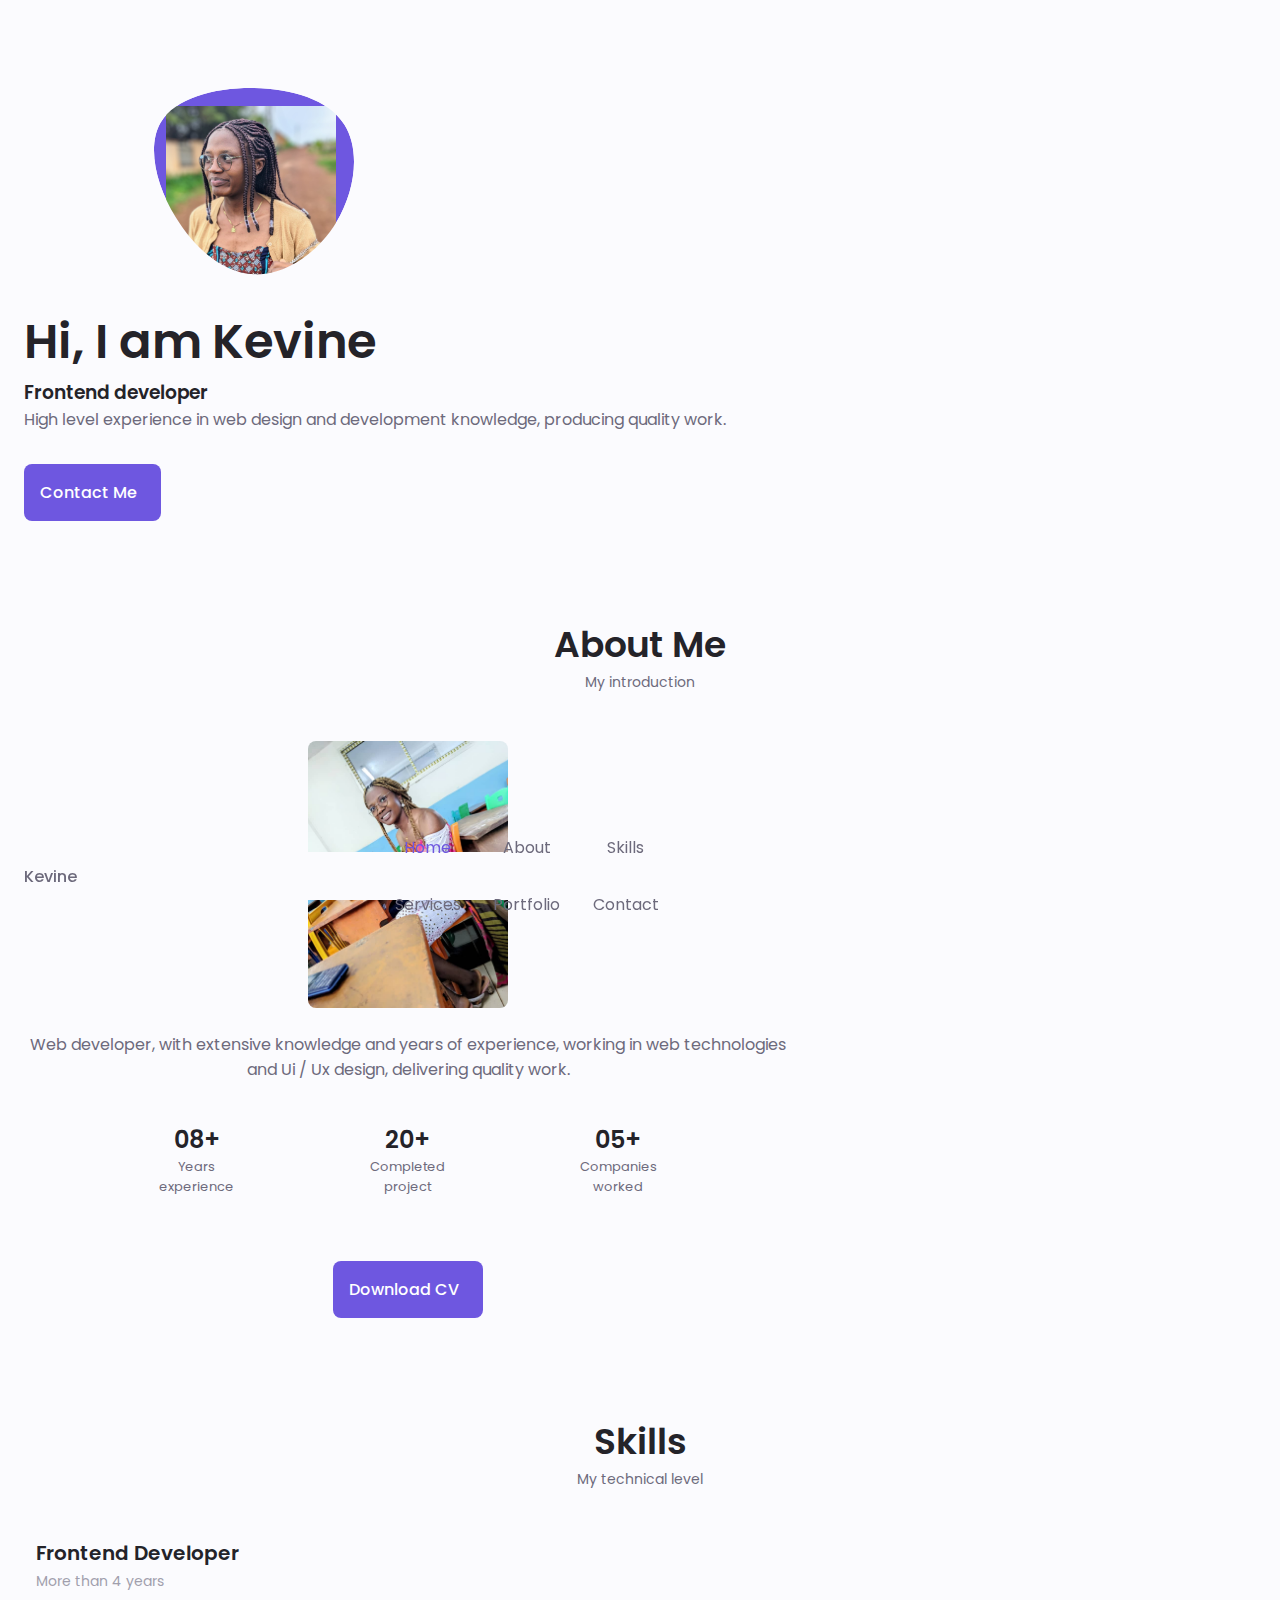
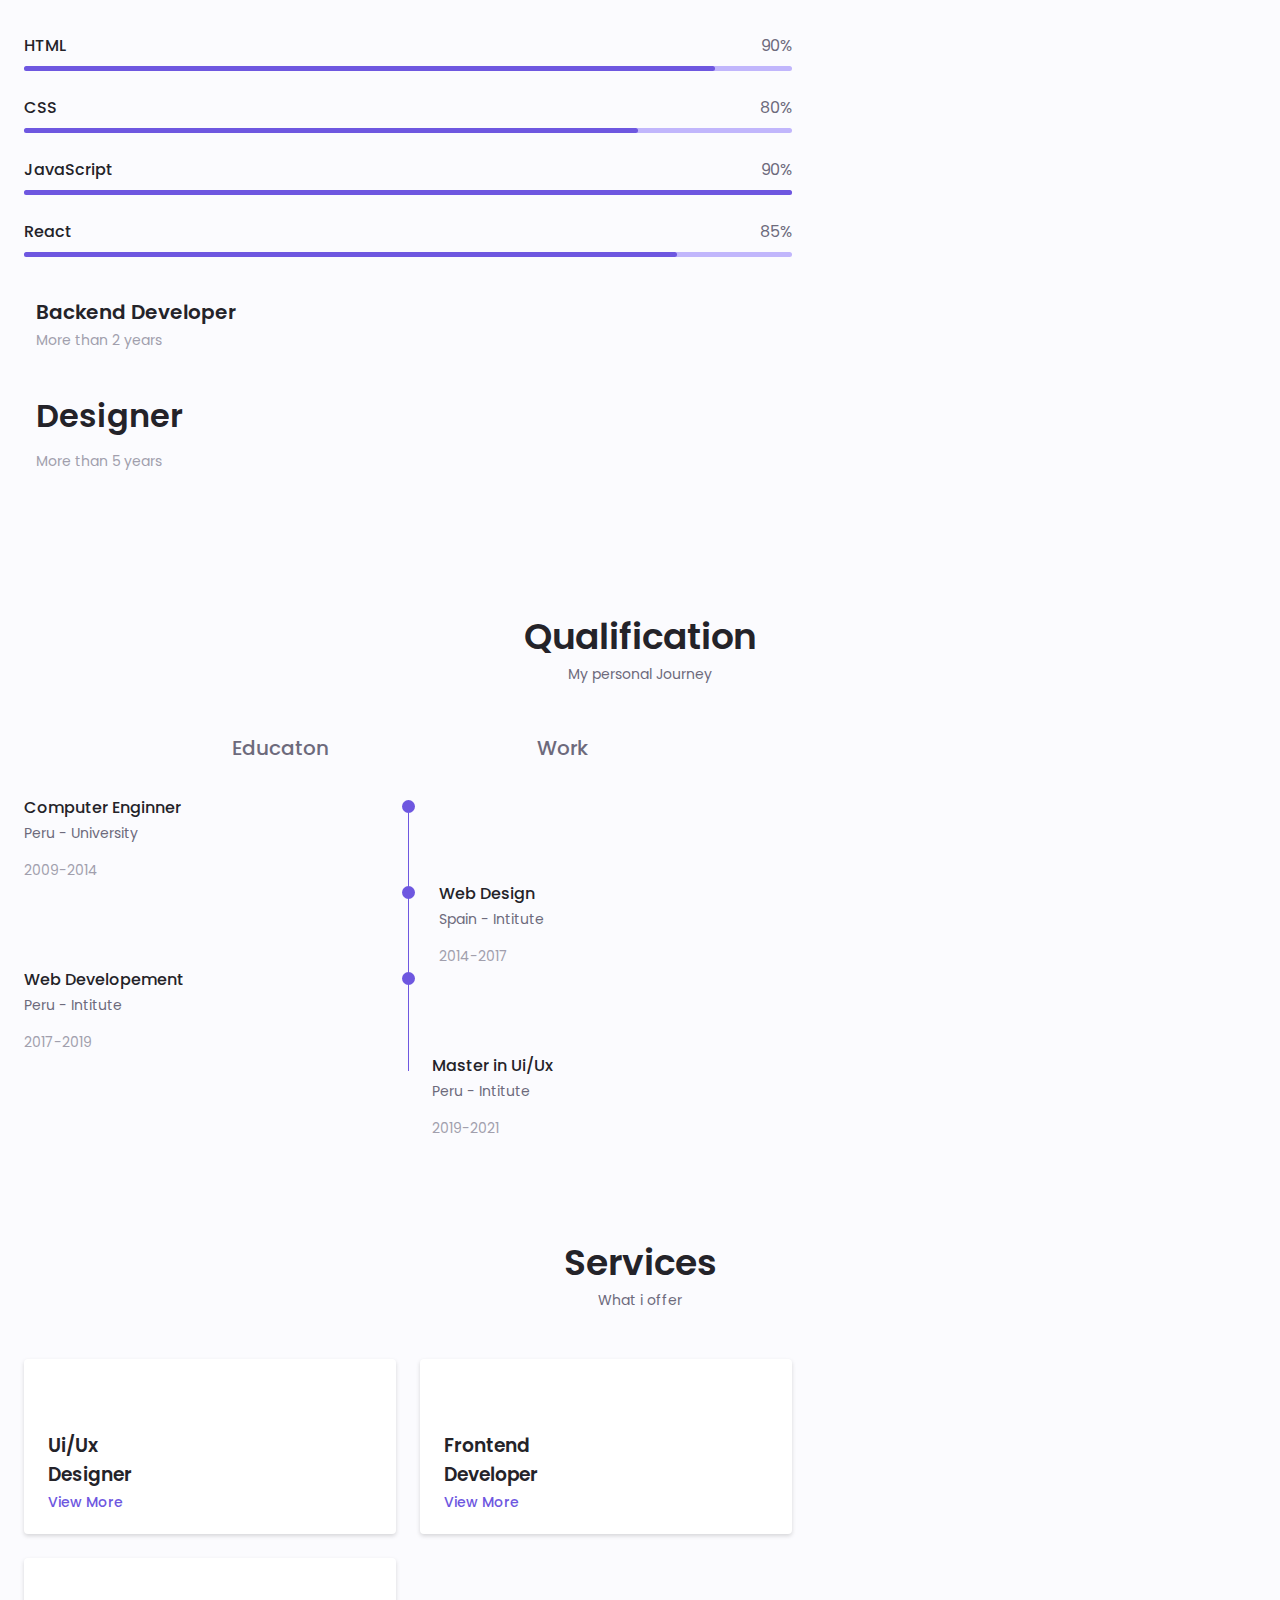
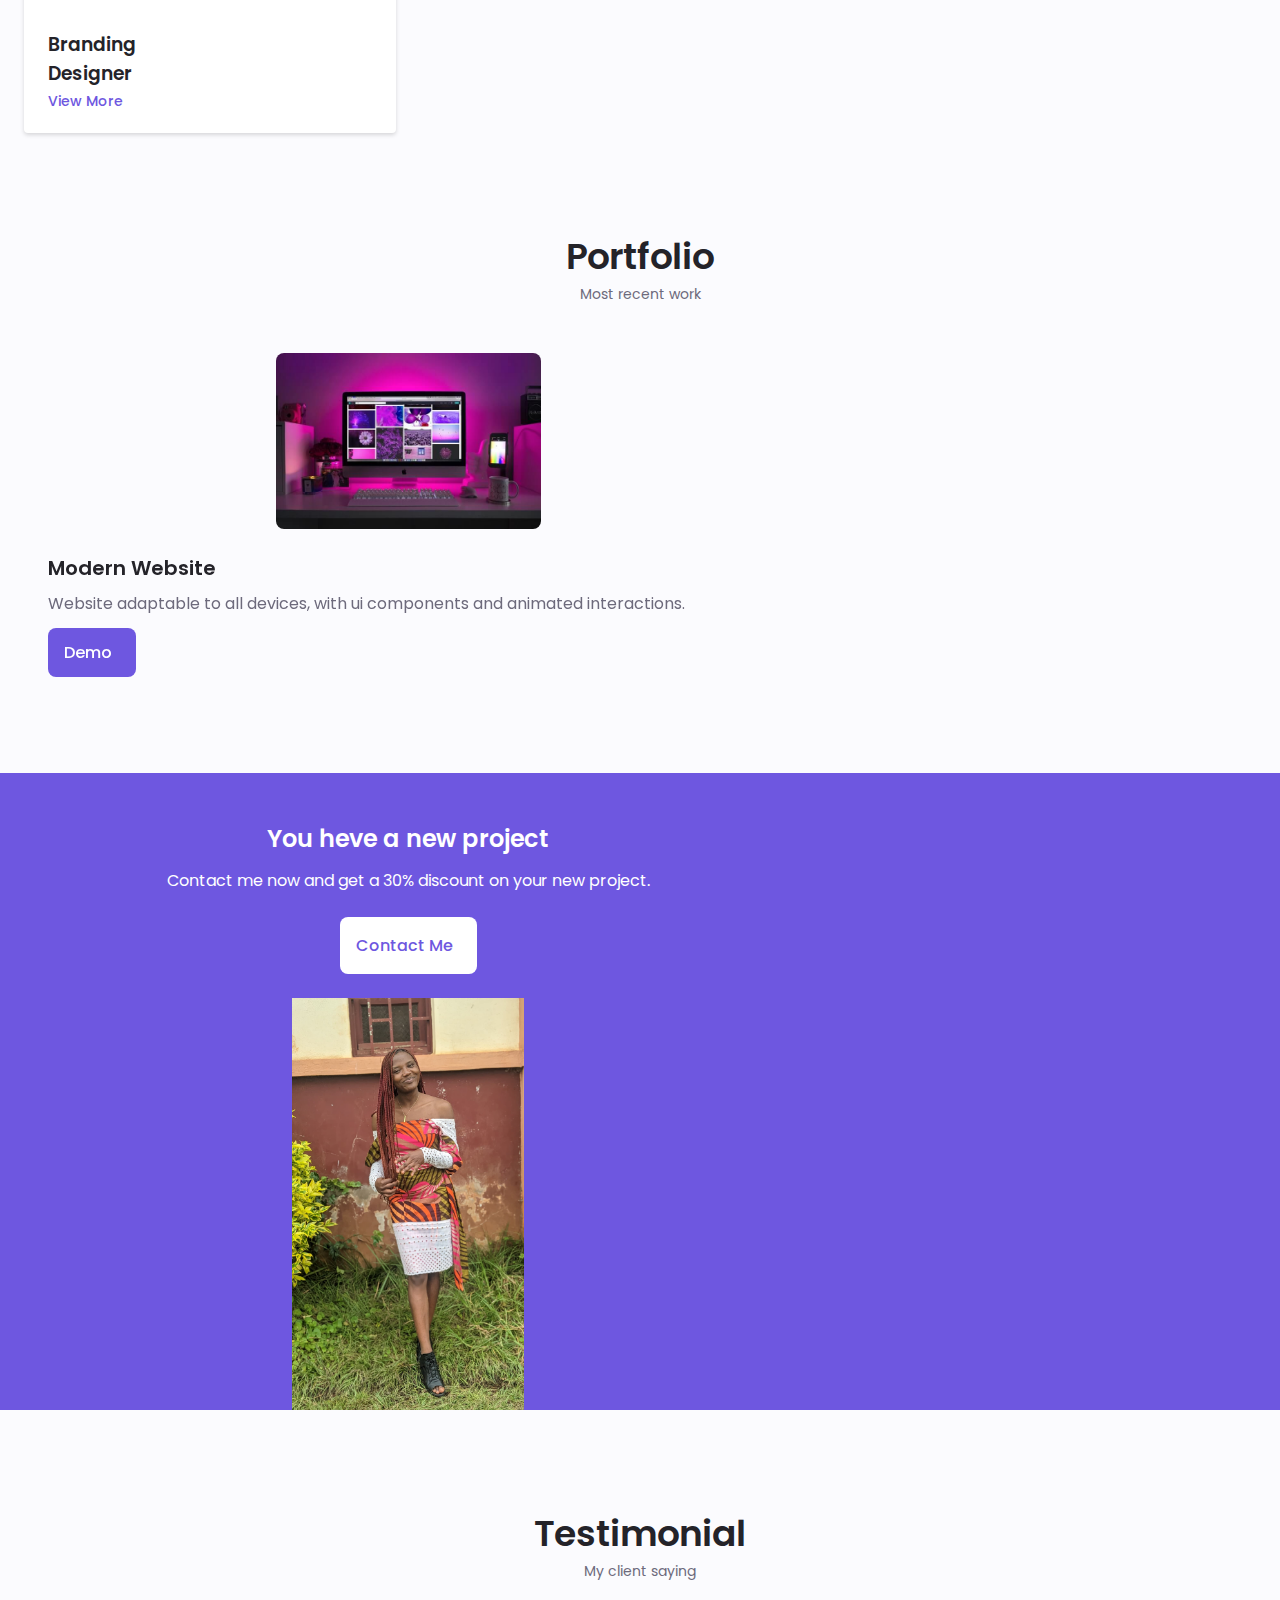
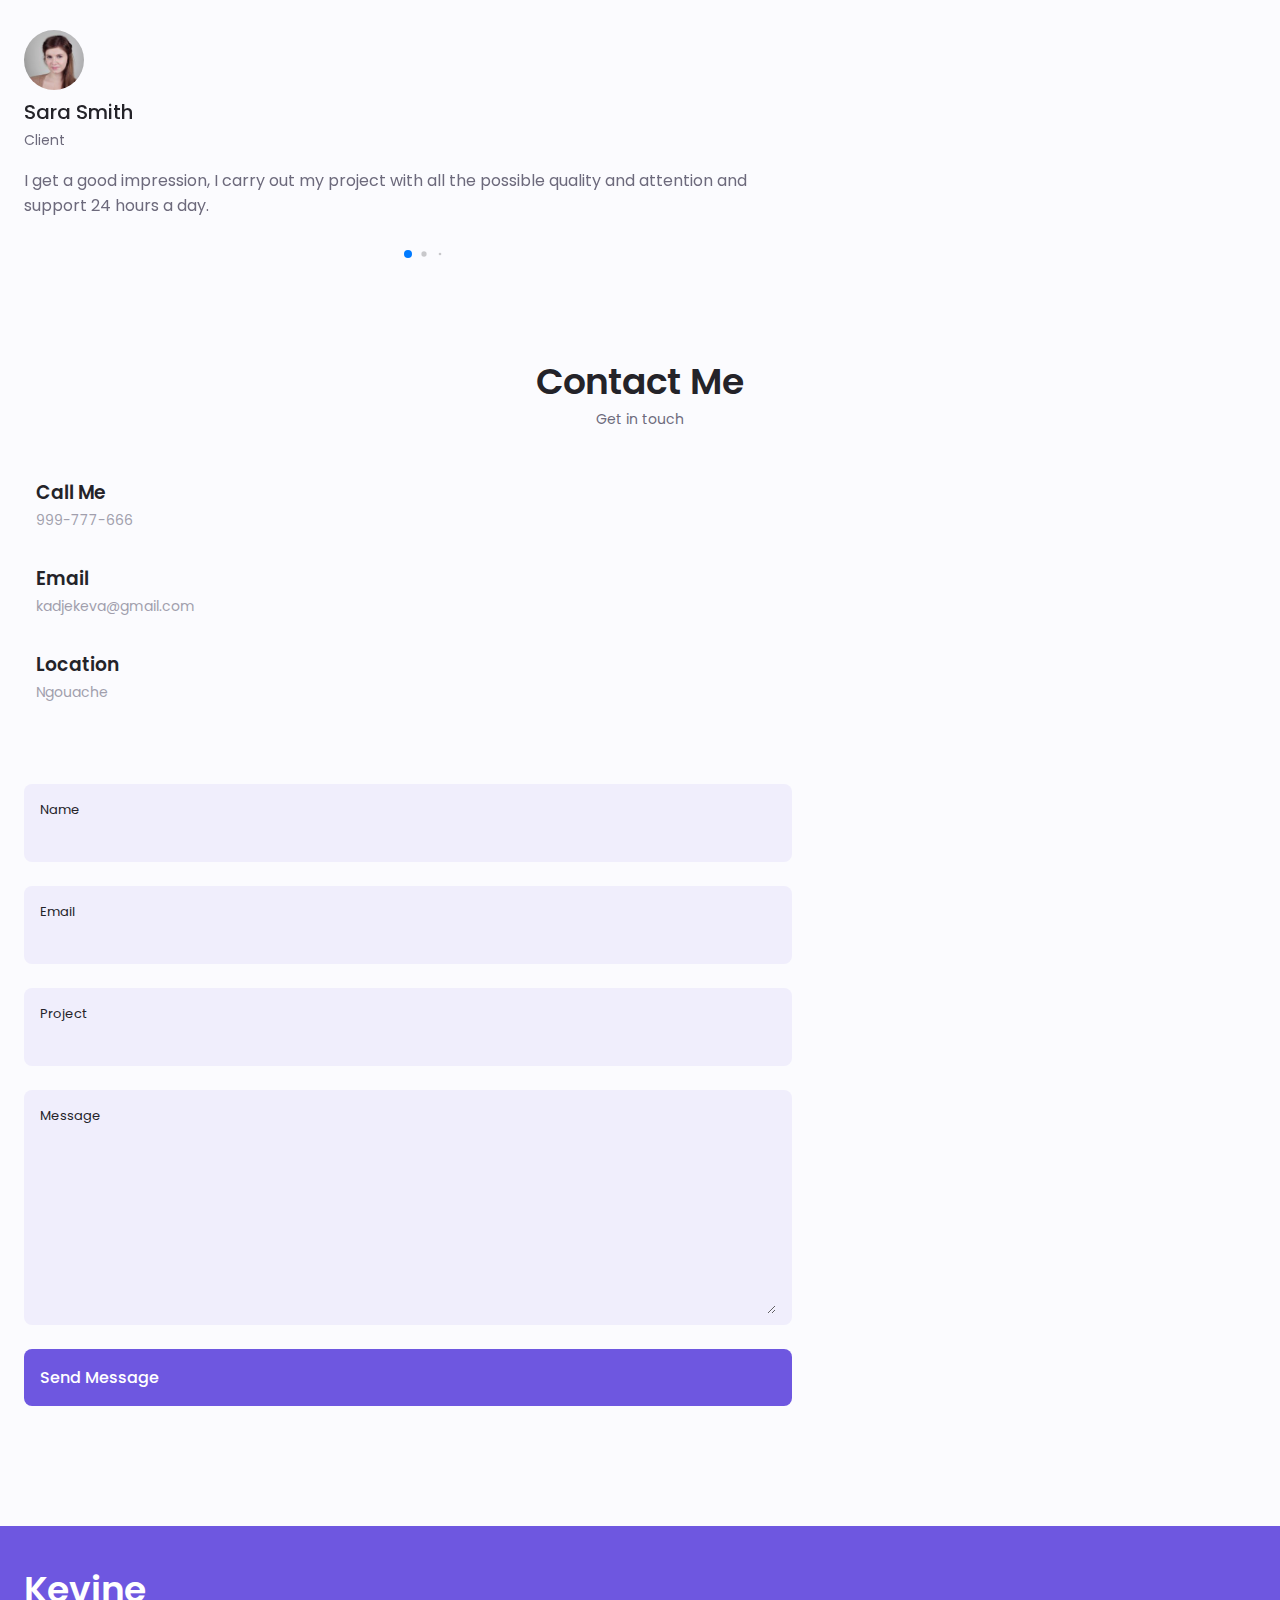
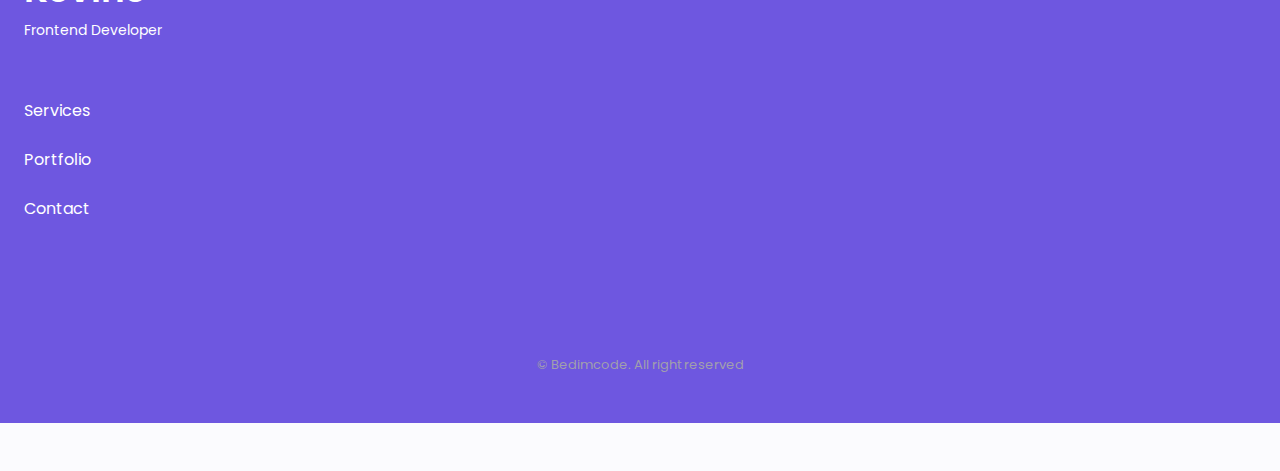
<file: index.html>
<!DOCTYPE html>
    <html lang="en">
    <head>
        <meta charset="UTF-8">
        <meta name="viewport" content="width=device-width, initial-scale=1.0">

        <!--==================== UNICONS ====================-->
        <link rel="stylesheet" href="https://unicons.iconscout.com/release/v4.0.8/css/line.css">
        
        <!--==================== SWIPER CSS ====================-->
        <link rel="stylesheet" href="assets/css/swiper-bundle.min.css">
        
        <!--==================== CSS ====================-->
        <link rel="stylesheet" href="assets/css/styles.css">

        <title>Responsive Portfolio Website</title>
    </head>
    <body>
        <!--==================== HEADER ====================-->
        <header class="header" id="header">
            <nav class="nav container">
                <a href="#" class="nav__logo"> Kevine</a>

                <div class="nav__menu" id="nav-menu">
                    <ul class="nav__list grid">
                        <li class="nav__item">
                            <a href="#home" class="nav__link active-link">
                                <i class="uil uil-estate nav__icon"></i>Home
                            </a>
                        </li>
                         <li class="nav__item">
                            <a href="#about" class="nav__link">
                               <i class="uil uil-user nav__icon"></i>About
                            </a>
                        </li>
                         <li class="nav__item">
                            <a href="#skills" class="nav__link">
                                <i class="uil uil-file-alt nav__icon"></i>Skills
                            </a>
                        </li>
                         <li class="nav__item">
                            <a href="#services" class="nav__link">
                                <i class="uil uil-briefcase nav__icon"></i>Services
                            </a>
                        </li>
                         <li class="nav__item">
                            <a href="#portfolio" class="nav__link">
                                <i class="uil uil-scenery nav__icon"></i>Portfolio
                            </a>
                        </li>
                         <li class="nav__item">
                            <a href="#contact" class="nav__link">
                                <i class="uil uil-message nav__icon"></i>Contact
                            </a>
                        </li>
                    </ul>
                    <i class="uil uil-times nav__close nav__icon" id="nav-close"></i>
                </div>
                <div class="nav__btns">
                    <i class="uil uil-moon change-theme" id="theme-button"></i>
                    <!-- theme change button -->



                    <div class="nav__toggle" id="nav-toggle">
                        <i class="uil uil-apps nav__icon"></i>
                    </div>
                </div>
            </nav>
            
        </header>

        <!--==================== MAIN ====================-->
        <main class="main">
            <!--==================== HOME ====================-->
            <section class="home section" id="home">
                
                <div class="home__container container grid">
                    <div class="home__content grid">
                        <div class="home__social">
                            <a href="https://www.linkedin.com/" target="_blank" class="home__social-icon">
                                <i class="uil uil-linkedin-alt"></i>
                            </a>
                            <a href="https://www.dribbble.com/" target="_blank" class="home__social-icon">
                                <i class="uil uil-dribbble"></i>
                            </a>

                            <a href="https://www.github.com/" target="_blank" class="home__social-icon">
                                <i class="uil uil-github-alt"></i>
                            </a>
                        </div>
                        <div class="home__img">
                            <svg class="home_blob" viewBox="0 0 200 187" xmlns="http://www.w3.org/2000/svg" xmlns:xlink="http://www.w3.org/1999/xlink">
                                <mask id="mask0" mask-type="alpha">
                                    <path d="M190.312 36.4879C206.582 62.1187 201.309 102.826 182.328 134.186C163.346 165.547 
                                    130.807 187.559 100.226 186.353C69.6454 185.297 41.0228 161.023 21.7403 129.362C2.45775 
                                    97.8511 -7.48481 59.1033 6.67581 34.5279C20.9871 10.1032 59.7028 -0.149132 97.9666 
                                    0.00163737C136.23 0.303176 174.193 10.857 190.312 36.4879Z"/>
                                </mask>
                                <g mask="url(#mask0)">
                                    <path d="M190.312 36.4879C206.582 62.1187 201.309 102.826 182.328 134.186C163.346 
                                    165.547 130.807 187.559 100.226 186.353C69.6454 185.297 41.0228 161.023 21.7403 
                                    129.362C2.45775 97.8511 -7.48481 59.1033 6.67581 34.5279C20.9871 10.1032 59.7028 
                                    -0.149132 97.9666 0.00163737C136.23 0.303176 174.193 10.857 190.312 36.4879Z"/>
                                    
                                     <image class="home__blob-img" x="12" y="18" xlink:href="assets/img/perfil1.jpeg"/>
                                </g>
                            </svg>

                        </div>
                        <div class="home__data">
                            <h1 class="home__title">Hi, I am Kevine</h1>
                            <h3 class="subtitle">Frontend developer</h3>
                            <p class="home__description">High level experience in web design and development knowledge, producing quality work.</p>
                            <a href="#contact" class="button button--flex">
                               Contact Me <i class="uil uil-message button__icon"></i>
                            </a>
                        
                        </div>
                    </div>
                     
                    <div class="home__scroll">
                        <a href="#about" class="home__scroll-button button--flex">
                            <i class="uil uil-mouse-alt home__scroll-mouse"></i>
                            <span class="home__scroll-name"> Scroll down</span>
                              <i class="uil uil-arrow-down  home__scroll-arrow"></i>
                        </a>

                    </div>
                </div>
            </section>

            <!--==================== ABOUT ====================-->
            <section class="about section" id="about">
                <h2 class="section__title">About Me</h2>
                <span class="section__subtitle">My introduction</span>

                <div class="about__container container grid">
                    <img src="assets/img/about1.jpeg" alt="" class="about__img">

                    <div class="about__data">
                        <p class="about__description">
                            Web developer, with extensive knowledge and years of experience, working in 
                            web technologies and Ui / Ux design, delivering quality work.
                        </p>
                     <div class="about__info">
                        <div>
                            <span class="about__info-title">08+</span>
                            <span class="about__info-name">Years <br> experience</span>
                        </div>

                        <div>
                            <span class="about__info-title">20+</span>
                            <span class="about__info-name">Completed <br> project</span>
                        </div>

                        <div>
                            <span class="about__info-title">05+</span>
                            <span class="about__info-name">Companies <br> worked</span>
                        </div>
                     </div>
                    </div>

                    <div class="about__buttons">
                        <a download="" href="assets/pdf/cv.pdf" class="button button--flex">
                            Download CV<i class="uil uil-download-alt button__icon"></i>
                        </a>
                    </div>
                </div>
            </section>

            <!--==================== SKILLS ====================-->
            <section class="skills section" id="skills">
                <h2 class="section__title">Skills</h2>
                <span class="section__subtitle">My technical level</span>

                <div class="skills__container container grid">
                    <div>
                       <!--==================== SKILLS 1 ====================--> 
                       <div class="skills__content skills__open">
                        <div class="skills__header">
                            <i class="uil uil-brackets-curly skills__icon"></i>

                            <div>
                                <h1 class="skills__title">Frontend Developer</h1>
                                <span class="skills__subtitle">More than 4 years</span>
                            </div>
                            <i class="uil uil-angle-down skills__arrow"></i>

                        </div>

                        <div class="skills__list grid">
                            <div class="skills__data">
                                 <div class="skills__titles">
                                    <h3 class="skills__name">HTML</h3>
                                    <span class="skills__number">90%</span>
                                 </div>
                                 <div class="skills__bar">
                                    <span class="skills__percentage skills__html"></span>
                                 </div>
                            </div>

                             <div class="skills__data">
                                 <div class="skills__titles">
                                    <h3 class="skills__name">CSS</h3>
                                    <span class="skills__number">80%</span>
                                 </div>
                                 <div class="skills__bar">
                                    <span class="skills__percentage skills__css"></span>
                                 </div>
                            </div>

                             <div class="skills__data">
                                 <div class="skills__titles">
                                    <h3 class="skills__name">JavaScript</h3>
                                    <span class="skills__number">90%</span>
                                 </div>
                                 <div class="skills__bar">
                                    <span class="skills__percentage skills__js"></span>
                                 </div>
                            </div>

                             <div class="skills__data">
                                 <div class="skills__titles">
                                    <h3 class="skills__name">React</h3>
                                    <span class="skills__number">85%</span>
                                 </div>
                                 <div class="skills__bar">
                                    <span class="skills__percentage skills__react"></span>
                                 </div>
                            </div>


                        </div>
                       </div>
                        <!--==================== SKILLS 2 ====================--> 
                       <div class="skills__content skills__close">
                        <div class="skills__header">
                            <i class="uil uil-server-network skills__icon"></i>

                            <div>
                                <h1 class="skills__title">Backend Developer</h1>
                                <span class="skills__subtitle">More than 2 years</span>
                            </div>
                            <i class="uil uil-angle-down skills__arrow"></i>

                        </div>

                        <div class="skills__list grid">
                            <div class="skills__data">
                                 <div class="skills__titles">
                                    <h3 class="skills__name">PHP</h3>
                                    <span class="skills__number">80%</span>
                                 </div>
                                 <div class="skills__bar">
                                    <span class="skills__percentage skills__php"></span>
                                 </div>
                            </div>

                             <div class="skills__data">
                                 <div class="skills__titles">
                                    <h3 class="skills__name">Node JS</h3>
                                    <span class="skills__number">70%</span>
                                 </div>
                                 <div class="skills__bar">
                                    <span class="skills__percentage skills__node"></span>
                                 </div>
                            </div>

                             <div class="skills__data">
                                 <div class="skills__titles">
                                    <h3 class="skills__name">Firebase</h3>
                                    <span class="skills__number">90%</span>
                                 </div>
                                 <div class="skills__bar">
                                    <span class="skills__percentage skills__firebase"></span>
                                 </div>
                            </div>

                             <div class="skills__data">
                                 <div class="skills__titles">
                                    <h3 class="skills__name">Python</h3>
                                    <span class="skills__number">55%</span>
                                 </div>
                                 <div class="skills__bar">
                                    <span class="skills__percentage skills__python"></span>
                                 </div>
                            </div>


                        </div>
                       </div> 
                        <!--==================== SKILLS 3 ====================--> 
                       <div class="skills__content skills__close">
                        <div class="skills__header">
                            <i class="uil uil-swatchbook skills__icon"></i>

                            <div>
                                <h1 class="skills__titles">Designer</h1>
                                <span class="skills__subtitle">More than 5 years</span>
                            </div>
                            <i class="uil uil-angle-down skills__arrow"></i>

                        </div>

                        <div class="skills__list grid">
                            <div class="skills__data">
                                 <div class="skills__titles">
                                    <h3 class="skills__name">Figma</h3>
                                    <span class="skills__number">90%</span>
                                 </div>
                                 <div class="skills__bar">
                                    <span class="skills__percentage skills__figma"></span>
                                 </div>
                            </div>

                             <div class="skills__data">
                                 <div class="skills__titles">
                                    <h3 class="skills__name">Sketch</h3>
                                    <span class="skills__number">85%</span>
                                 </div>
                                 <div class="skills__bar">
                                    <span class="skills__percentage skills__sketch"></span>
                                 </div>
                            </div>

                             <div class="skills__data">
                                 <div class="skills__titles">
                                    <h3 class="skills__name">Photoshop</h3>
                                    <span class="skills__number">85%</span>
                                 </div>
                                 <div class="skills__bar">
                                    <span class="skills__percentage skills__photoshop"></span>
                                 </div>
                            </div>


                        </div>
                       </div> 
                    </div>
                </div>
            </section>

            <!--==================== QUALIFICATION ====================-->
            <section class="qualification section">
                <h2 class="section__title">Qualification</h2>
                <span class="section__subtitle">My personal Journey</span>
                <div class="qualification__container container">
                    <div class="qualification__tabs">
                        <div class="qualification__button button--flex qualificaton__active" data-target="#education">
                            <i class="uil uil-graduation-cap qualification__icon"></i>
                            Educaton
                        </div> 

                        <div class="qualification__button button--flex" data-target="#work">
                            <i class="uil uil-briefcase-alt qualification__icon"></i>
                            Work
                        </div>
                    </div>
                    
                    <div class="qualification__sections">
                        <!--==================== QUALIFICATION CONTENT 1 ====================-->
                        <div class="qualification__content qualification__active" data-content id="education">
                        <!--==================== QUALIFICATION 1 ====================-->
                        <div class="qualification__data">
                            <div>
                                <h3 class="qualification__title">Computer Enginner</h3>
                                <span class="qualification__subtitle">Peru - University</span>
                                <div class="qualification__calendar">
                                    <i class="uil uil-calendar-alt"></i>
                                    2009-2014
                                </div>
                            </div>
                            <div>
                                <span class="qualification__rounder"></span>
                                <span class="qualification__line"></span>
                            </div>
                        </div>

                         <!--==================== QUALIFICATION 2 ====================-->
                        <div class="qualification__data">
                               <div></div>

                            <div>
                                 <span class="qualification__rounder"></span>
                                 <span class="qualification__line"></span>
                            </div>
                            <div>
                                <h3 class="qualification__title">Web Design</h3>
                                <span class="qualification__subtitle">Spain - Intitute</span>
                                <div class="qualification__calendar">
                                    <i class="uil uil-calendar-alt"></i>
                                    2014-2017
                                </div>
                            </div>
                            
                        </div>

                         <!--==================== QUALIFICATION 3 ====================-->
                        <div class="qualification__data">
                            <div>
                                <h3 class="qualification__title">Web Developement</h3>
                                <span class="qualification__subtitle">Peru - Intitute</span>
                                <div class="qualification__calendar">
                                    <i class="uil uil-calendar-alt"></i>
                                    2017-2019
                                </div>
                            </div>
                            <div>
                                <span class="qualification__rounder"></span>
                                <span class="qualification__line"></span>
                            </div>
                        </div>

                         <!--==================== QUALIFICATION 4 ====================-->
                        <div class="qualification__data">
                            <div></div>
                            <div>
                                <span class="qualification__round"></span>
                                <!-- <span class="qualification__line"></span> -->
                            </div>
                            <div>
                                <h3 class="qualification__title">Master in Ui/Ux</h3>
                                <span class="qualification__subtitle">Peru - Intitute</span>
                                <div class="qualification__calendar">
                                    <i class="uil uil-calendar-alt"></i>
                                    2019-2021
                                </div>
                            </div>
                            
                        </div>

                        </div>

                         <!--==================== QUALIFICATION CONTENT 2 ====================-->
                        <div class="qualification__content" data-content id="work">
                        <!--==================== QUALIFICATION 1 ====================-->
                        <div class="qualification__data">
                            <div>
                                <h3 class="qualification__title">Software Enginner</h3>
                                <span class="qualification__subtitle">Microsoft - Peru</span>
                                <div class="qualification__calendar">
                                    <i class="uil uil-calendar-alt"></i>
                                    2016-2018
                                </div>
                            </div>
                            <div>
                                <span class="qualification__rounder"></span>
                                <span class="qualification__line"></span>
                            </div>
                        </div>

                         <!--==================== QUALIFICATION 2 ====================-->
                        <div class="qualification__data">
                               <div></div>

                            <div>
                                 <span class="qualification__rounder"></span>
                                 <span class="qualification__line"></span>
                            </div>
                            <div>
                                <h3 class="qualification__title">Frontend Developement</h3>
                                <span class="qualification__subtitle">Apple Inc - Spain</span>
                                <div class="qualification__calendar">
                                    <i class="uil uil-calendar-alt"></i>
                                    2019-2020
                                </div>
                            </div>
                            
                        </div>

                         <!--==================== QUALIFICATION 3 ====================-->
                        <div class="qualification__data">
                            <div>
                                <h3 class="qualification__title">Ui design </h3>
                                <span class="qualification__subtitle">Figma - Spain</span>
                                <div class="qualification__calendar">
                                    <i class="uil uil-calendar-alt"></i>
                                    2017-2019
                                </div>
                            </div>
                            <div>
                                <span class="qualification__rounder"></span>
                                <!-- <span class="qualification__line"></span> -->
                            </div>
                        </div>

                      

                        </div>
                    </div>
                </div>
            </section>

            <!--==================== SERVICES ====================-->
            <section class="services section" id="services">
                  <h2 class="section__title">Services</h2>
                <span class="section__subtitle">What i  offer</span>

                <div class="services__container container grid">
                    <!--==================== SERVICES 1 ====================-->
                    <div class="sevices__content">
                        <div>
                            <i class="uil uil-web-grid services__icon"></i>
                            <h3 class="services__title">Ui/Ux <br>Designer</h3>
                        </div>
                        <span class="button button--flex button--mall button--link services__button">
                            View More
                            <i class="uil uil-arrow-right button__con"></i>
                        </span>
                        <div class="services__modal">
                            <div class="services__modal-content">
                                <h4 class="services__modal-title">Ui/Ux <br>Designer</h4>
                                <i class="uil uil-times services__modal-close"></i>

                                <ul class="services__modal-services grid">
                                    <li class="services__modal-service">
                                        <i class="uil uil-check-circle services__modal-icon"></i>
                                        <p>I develop the user interface.</p>
                                    </li>
                                    <li class="services__modal-service">
                                        <i class="uil uil-check-circle services__modal-icon"></i>
                                        <p>Web page development.</p>
                                    </li>
                                    <li class="services__modal-service">
                                        <i class="uil uil-check-circle services__modal-icon"></i>
                                        <p>I create ux element interactions.</p>
                                    </li>
                                    <li class="services__modal-service">
                                        <i class="uil uil-check-circle services__modal-icon"></i>
                                        <p>I position your company brand.</p>
                                    </li>
                                </ul>
                            </div>
                        </div> 
                    </div>

                     <!--==================== SERVICES 2 ====================-->
                    <div class="sevices__content">
                        <div>
                            <i class="uil uil-arrow services__icon"></i>
                            <h3 class="services__title">Frontend <br>Developer</h3>
                        </div>
                        <span class="button button--flex button--mall button--link services__button">
                            View More
                            <i class="uil uil-arrow-right button__con"></i>
                        </span>
                        <div class="services__modal">
                            <div class="services__modal-content">
                                <h4 class="services__modal-title">Frontend <br>Developer</h4>
                                <i class="uil uil-times services__modal-close"></i>

                                <ul class="services__modal-services grid">
                                    <li class="services__modal-service">
                                        <i class="uil uil-check-circle services__modal-icon"></i>
                                        <p>I develop the user interface.</p>
                                    </li>
                                    <li class="services__modal-service">
                                        <i class="uil uil-check-circle services__modal-icon"></i>
                                        <p>Web page development.</p>
                                    </li>
                                    <li class="services__modal-service">
                                        <i class="uil uil-check-circle services__modal-icon"></i>
                                        <p>I create ux element interactions.</p>
                                    </li>
                                    <li class="services__modal-service">
                                        <i class="uil uil-check-circle services__modal-icon"></i>
                                        <p>I position your company brand.</p>
                                    </li>
                                </ul>
                            </div>
                        </div> 
                    </div>

                     <!--==================== SERVICES 3 ====================-->
                    <div class="sevices__content">
                        <div>
                            <i class="uil uil-pen services__icon"></i>
                            <h3 class="services__title">Branding <br>Designer</h3>
                        </div>
                        <span class="button button--flex button--mall button--link services__button">
                            View More
                            <i class="uil uil-arrow-right button__con"></i>
                        </span>
                        <div class="services__modal">
                            <div class="services__modal-content">
                                <h4 class="services__modal-title">Branding <br>Designer</h4>
                                <i class="uil uil-times services__modal-close"></i>

                                <ul class="services__modal-services grid">
                                    <li class="services__modal-service">
                                        <i class="uil uil-check-circle services__modal-icon"></i>
                                        <p>I develop the user interface.</p>
                                    </li>
                                    <li class="services__modal-service">
                                        <i class="uil uil-check-circle services__modal-icon"></i>
                                        <p>Web page development.</p>
                                    </li>
                                    <li class="services__modal-service">
                                        <i class="uil uil-check-circle services__modal-icon"></i>
                                        <p>I create ux element interactions.</p>
                                    </li>
                                    <li class="services__modal-service">
                                        <i class="uil uil-check-circle services__modal-icon"></i>
                                        <p>I position your company brand.</p>
                                    </li>
                                </ul>
                            </div>
                        </div> 
                    </div>
                </div>
            </section>

            <!--==================== PORTFOLIO ====================-->
            <section class="portfolio section" id="portfolio">
              <h2 class="section__title">Portfolio</h2>
              <span class="section__subtitle">Most recent work</span>

              <div class="portfolio__container container swiper-container">
                <div class="swiper-wrapper">
                       <!--==================== PORTFOLIO 1 ====================-->
                       <div class="portfolio__content grid swiper-slide">
                        <img src="assets/img/portfolio1.jpg" alt="" class="portfolio__img">

                        <div class="portfolio__data">
                            <h3 class="portfolio__title">Modern Website</h3>
                            <p class="portfolio__description">Website adaptable to all devices, with 
                                ui components and animated interactions.</p>
                            <a href="" class="button button--flex button--small portfolio__button">
                                Demo
                                <i class="uil uil-arrow-right button__icon"></i>
                            </a>
                        </div>
                       </div> 

                        <!--==================== PORTFOLIO 2 ====================-->
                       <div class="portfolio__content grid swiper-slide">
                        <img src="assets/img/portfolio2.jpg" alt="" class="portfolio__img">

                        <div class="portfolio__data">
                            <h3 class="portfolio__title">Brand Design</h3>
                            <p class="portfolio__description">Website adaptable to all devices, with 
                                ui components and animated interactions.</p>
                            <a href="" class="button button--flex button--small portfolio__button">
                                Demo
                                <i class="uil uil-arrow-right button__icon"></i>
                            </a>
                        </div>
                       </div>

                        <!--==================== PORTFOLIO 3 ====================-->
                       <div class="portfolio__content grid swiper-slide">
                        <img src="assets/img/portfolio3.jpg" alt="" class="portfolio__img">

                        <div class="portfolio__data">
                            <h3 class="portfolio__title">Online Store</h3>
                            <p class="portfolio__description">Website adaptable to all devices, with 
                                ui components and animated interactions.</p>
                            <a href="" class="button button--flex button--small portfolio__button">
                                Demo
                                <i class="uil uil-arrow-right button__icon"></i>
                            </a>
                        </div>
                       </div>
                </div>
                 <!-- Add Arrows -->

              <div class="swiper-button-next">
                <i class="uil uil-angle-right-b swiper-portfolio-icon"></i>
              </div>
              <div class="swiper-button-prev">
                 <i class="uil uil-angle-left-b swiper-portfolio-icon"></i>
              </div>
              
                    <!-- Add pagination -->

              <div class="swiper-button-pagination"></div>

              </div>
             

            </section>

            <!--==================== PROJECT IN MIND ====================-->
            <section class="project section">
                <div class="project__bg">
                    <div class="project__container container grid">
                        <div class="project__data">
                            <h2 class="project__title">You heve a new project</h2>
                            <p class="project__description">Contact me now and get a 30% discount on your new project.
                                
                            </p>
                            <a href="#contact" class="button button--flex button--white">
                                    Contact Me
                                    <i class="uil uil-message project__icon button__icon"></i>
                                </a>
                        </div>
                        <img src="assets/img/project1.jpeg" alt="" class="project__img">
                    </div>
                </div>
            </section>

            <!--==================== TESTIMONIAL ====================-->
            <section class="testimonial section">
                <h2 class="section__title">Testimonial</h2>
                <span class="section__subtitle">My client saying</span>

                <div class="testimonial__container container swiper-container">
                    <div class="swiper-wrapper">
            <!--==================== TESTIMONIAL 1 ====================-->
                        <div class="testimonial__content swiper-slide">
                            <div class="testimonial__data">
                                <div class="testimonial__header">
                                    <img src="assets/img/testimonial1.jpg" alt="" class="testimonial__img">
                                    <div>
                                    <h3 class="testimonial__name">Sara Smith</h3>
                                    <span class="testimonial__client">Client</span>
                                    </div>
                                    </div>
                                 <div>
                                 <i class="uil uil-star testimonial__icon-star"></i>
                                    <i class="uil uil-star testimonial__icon-star"></i>
                                    <i class="uil uil-star testimonial__icon-star"></i>
                                    <i class="uil uil-star testimonial__icon-star"></i>
                                    <i class="uil uil-star testimonial__icon-star"></i>
                                 </div>
                            </div>
                        <p class="testimonial__description">I get a good impression, I carry out my project with all the possible quality and attention and support 24 hours a day.</p>

                        </div>
                            <!--==================== TESTIMONIAL 2 ====================-->
                        <div class="testimonial__content swiper-slide">
                            <div class="testimonial__data">
                                <div class="testimonial__header">
                                    <img src="assets/img/testimonial2.jpg" alt="" class="testimonial__img">
                                    <div>
                                    <h3 class="testimonial__name">Mat Robinson</h3>
                                    <span class="testimonial__client">Client</span>
                                    </div>
                                    </div>
                                 <div>
                                 <i class="uil uil-star testimonial__icon-star"></i>
                                    <i class="uil uil-star testimonial__icon-star"></i>
                                    <i class="uil uil-star testimonial__icon-star"></i>
                                    <i class="uil uil-star testimonial__icon-star"></i>
                                    <i class="uil uil-star testimonial__icon-star"></i>
                                 </div>
                            </div>
                        <p class="testimonial__description">I get a good impression, I carry out my project with all the possible quality and attention and support 24 hours a day.</p>

                        </div>
                            <!--==================== TESTIMONIAL 3 ====================-->
                        <div class="testimonial__content swiper-slide">
                            <div class="testimonial__data">
                                <div class="testimonial__header">
                                    <img src="assets/img/testimonial3.jpg" alt="" class="testimonial__img">
                                    <div>
                                    <h3 class="testimonial__name">Raul Harris</h3>
                                    <span class="testimonial__client">Client</span>
                                    </div>
                                    </div>
                                 <div>
                                 <i class="uil uil-star testimonial__icon-star"></i>
                                    <i class="uil uil-star testimonial__icon-star"></i>
                                    <i class="uil uil-star testimonial__icon-star"></i>
                                    <i class="uil uil-star testimonial__icon-star"></i>
                                    <i class="uil uil-star testimonial__icon-star"></i>
                                 </div>
                            </div>
                        <p class="testimonial__description">I get a good impression, I carry out my project with all the possible quality and attention and support 24 hours a day.</p>

                        </div>
                    </div>
                    <!-- Add pagination -->
                    <div class="swiper-pagination swiper-pagination-testimonial"></div>
                </div>
            </section> 

            <!--==================== CONTACT ME ====================-->
            <section class="contact section" id="contact">
                <h2 class="section__title">Contact Me</h2>
                <span class="section__subtitle">Get in touch</span>
                <div class="contact__container container grid">
                    <div>
                        <div class="contact__information">
                            <i class="uil uil-phone contact__icon"></i>

                            <div>
                                <h3 class="contact_title">Call Me</h3>
                                <span class="contact__subtitle">999-777-666</span>
                            </div>
                        </div>

                         <div class="contact__information">
                            <i class="uil uil-envelope contact__icon"></i>

                            <div>
                                <h3 class="contact_title">Email</h3>
                                <span class="contact__subtitle">kadjekeva@gmail.com</span>
                            </div>
                        </div>

                         <div class="contact__information">
                            <i class="uil uil-map-marker contact__icon"></i>

                            <div>
                                <h3 class="contact_title">Location</h3>
                                <span class="contact__subtitle">Ngouache</span>
                            </div>
                        </div>
                    </div>
                    <form action="" class="contact__form grid">
                        <div class="contact__inputs grid">
                            <div class="contact__content">
                                <label for="" class="contact__label">Name</label>
                                <input type="text" class="contact__input">
                            </div>

                              <div class="contact__content">
                                <label for="" class="contact__label">Email</label>
                                <input type="email" class="contact__input">
                            </div>

                        </div>
                          <div class="contact__content">
                                <label for="" class="contact__label">Project</label>
                                <input type="text" class="contact__input">
                            </div>
                              <div class="contact__content">
                                <label for="" class="contact__label">Message</label>
                                <textarea name="" id="" cols="0" rows="7" class="contact__input"></textarea>
                            </div>
                              <a href="#" class="button button--flex ">
                                Send Message
                                <i class="uil uil-message button__icon"></i>
                              </a>
                            <div>

                            </div>
                    </form>
                </div>
            </section>
        </main>

        <!--==================== FOOTER ====================-->
        <footer class="footer">
            <div class="footer__bg">
                <div class="footer__container container grid">
                    <div>
                        <h1 class="footer__title">Kevine</h1>
                        <span class="footer__subtitle">Frontend Developer</span>
                    </div>
                    <ul class="footer__links">
                        <li>
                            <a href="#services" class="footer__link">Services</a>
                        </li>
                         <li>
                            <a href="#portfolio" class="footer__link">Portfolio</a>
                        </li>
                         <li>
                            <a href="#contact" class="footer__link">Contact</a>
                        </li>
                    </ul>
                    <div class="footer__socials">
                        <a href="https://www.facebook.com/" target="_blank" class="footer__social"> 
                            <i class="uil uil-facebook"></i>
                        </a>
                        <a href="https://www.instagram.com/" target="_blank" class="footer__social"> 
                            <i class="uil uil-instagram"></i>
                            
                        </a>
                        <a href="https://twitter.com/" target="_blank"  class="footer__social"> 
                            <i class="uil uil-twitter-alt"></i>
                            
                        </a>
                    </div>
                </div>
                <p class="footer__copy">&#169; Bedimcode. All right reserved</p>
            </div>
        </footer>
        
        <!--==================== SCROLL TOP ====================-->
        
        <a href="" class="scrollup" id="scroll-up">
            <i class="uil uil-arrow-up scrollup__icon"></i>
        </a>
        <!--==================== SWIPER JS ====================-->
        
        <script src="assets/js/swiper-bundle.min.js"></script>
        <!--==================== MAIN JS ====================-->
        <script src="assets/js/main.js"></script>
       
    </body>
</html>
</file>
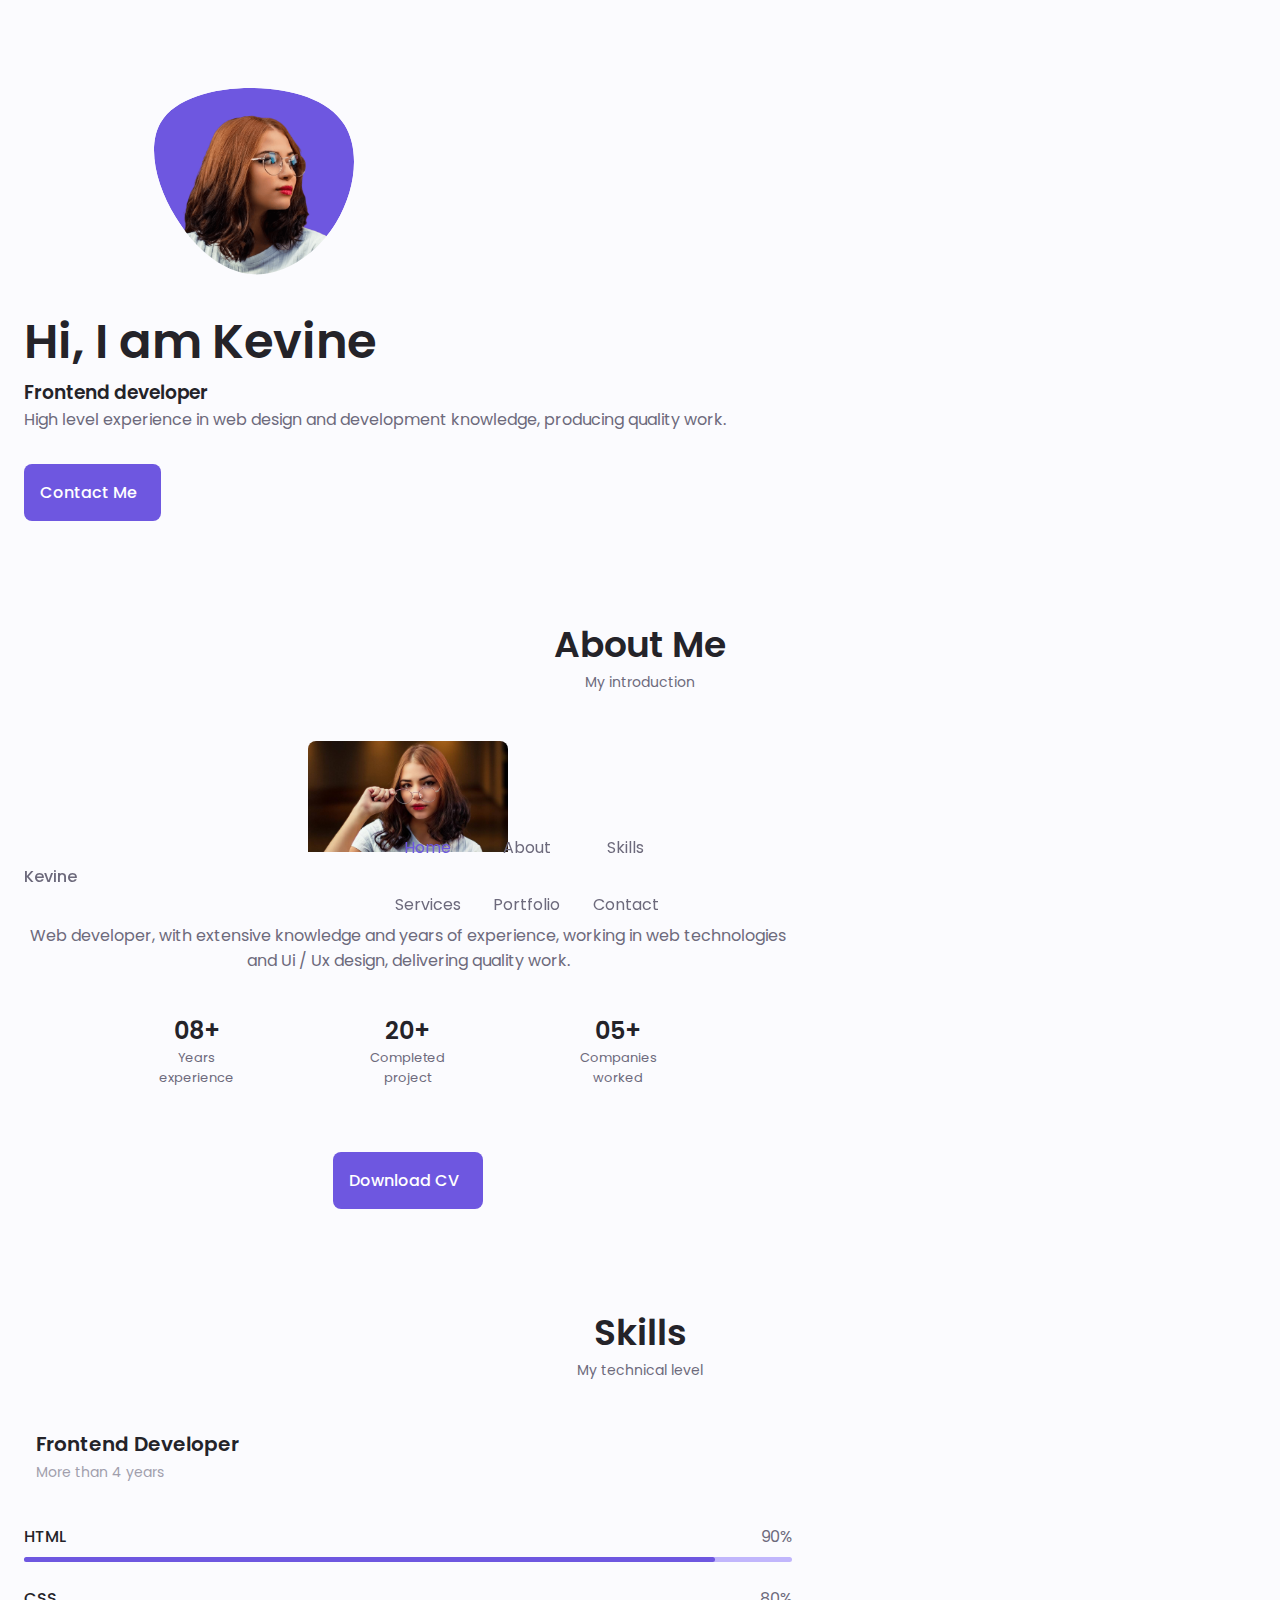
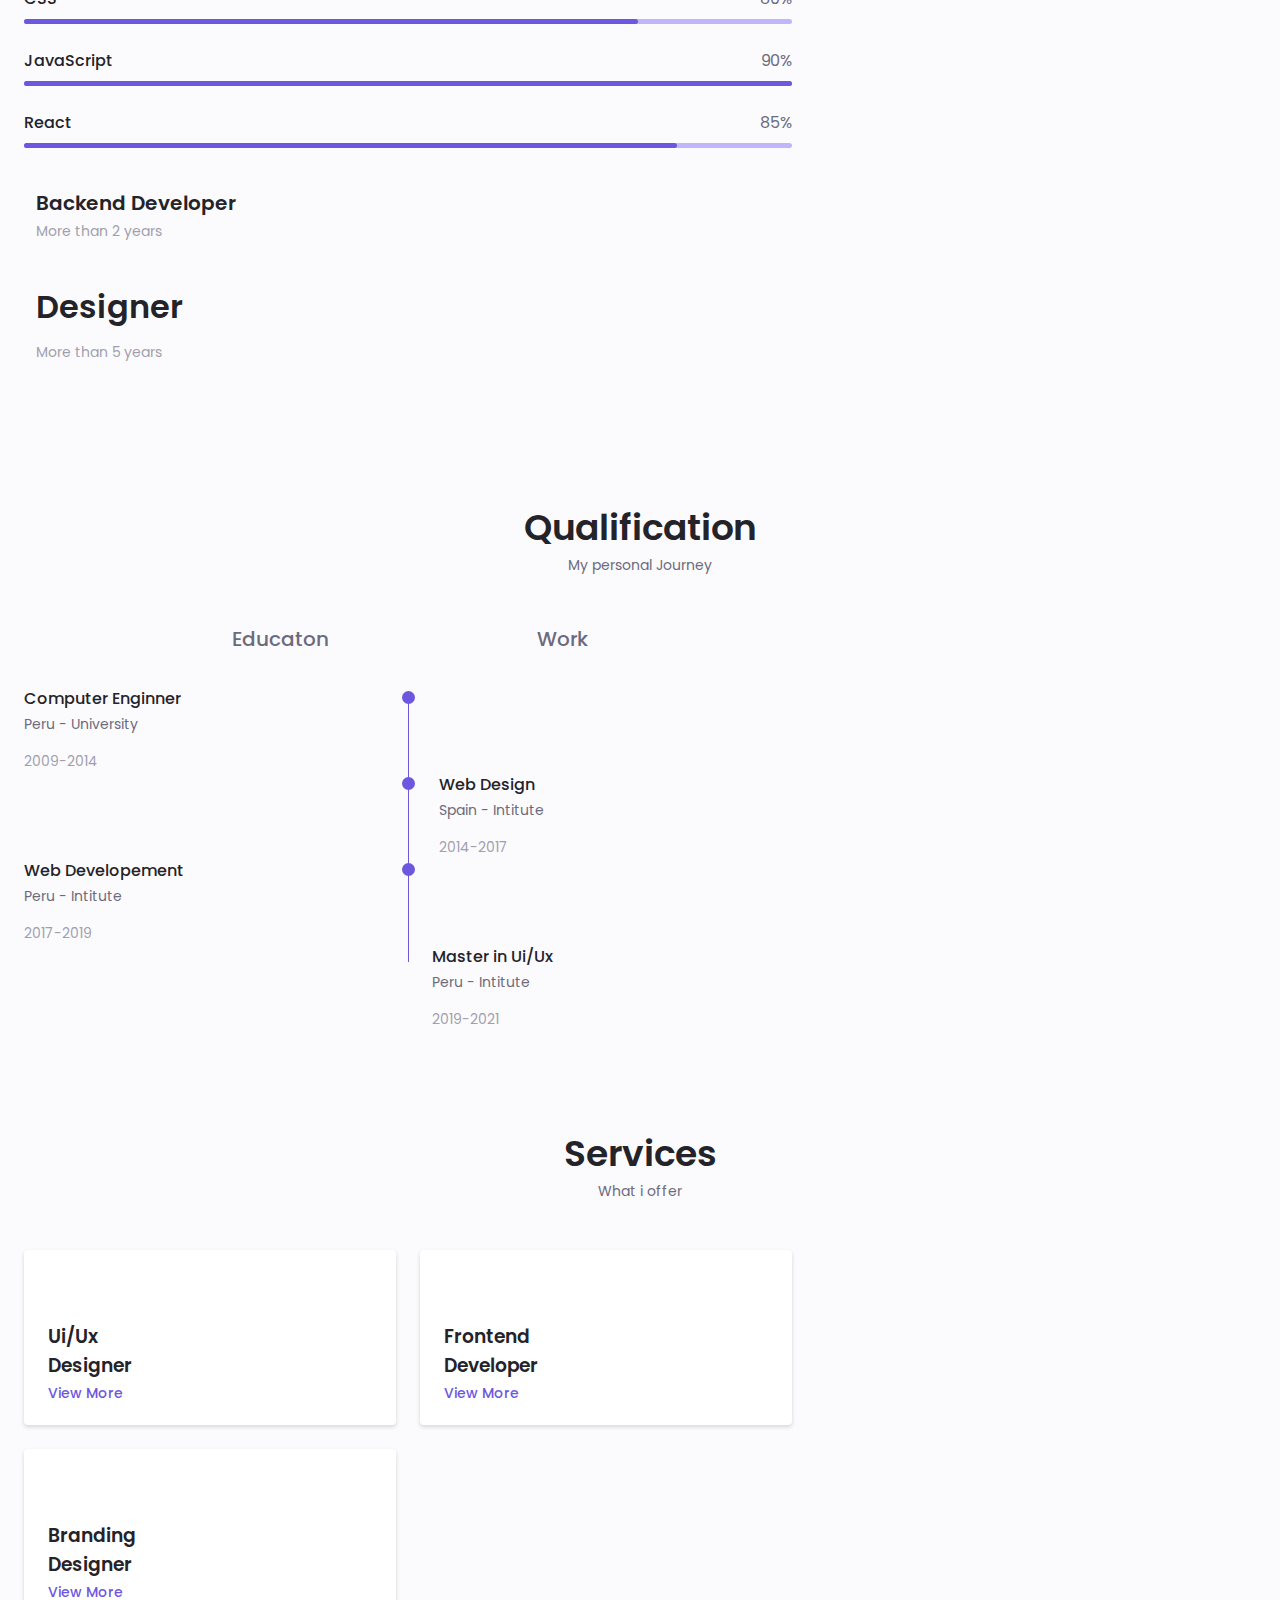
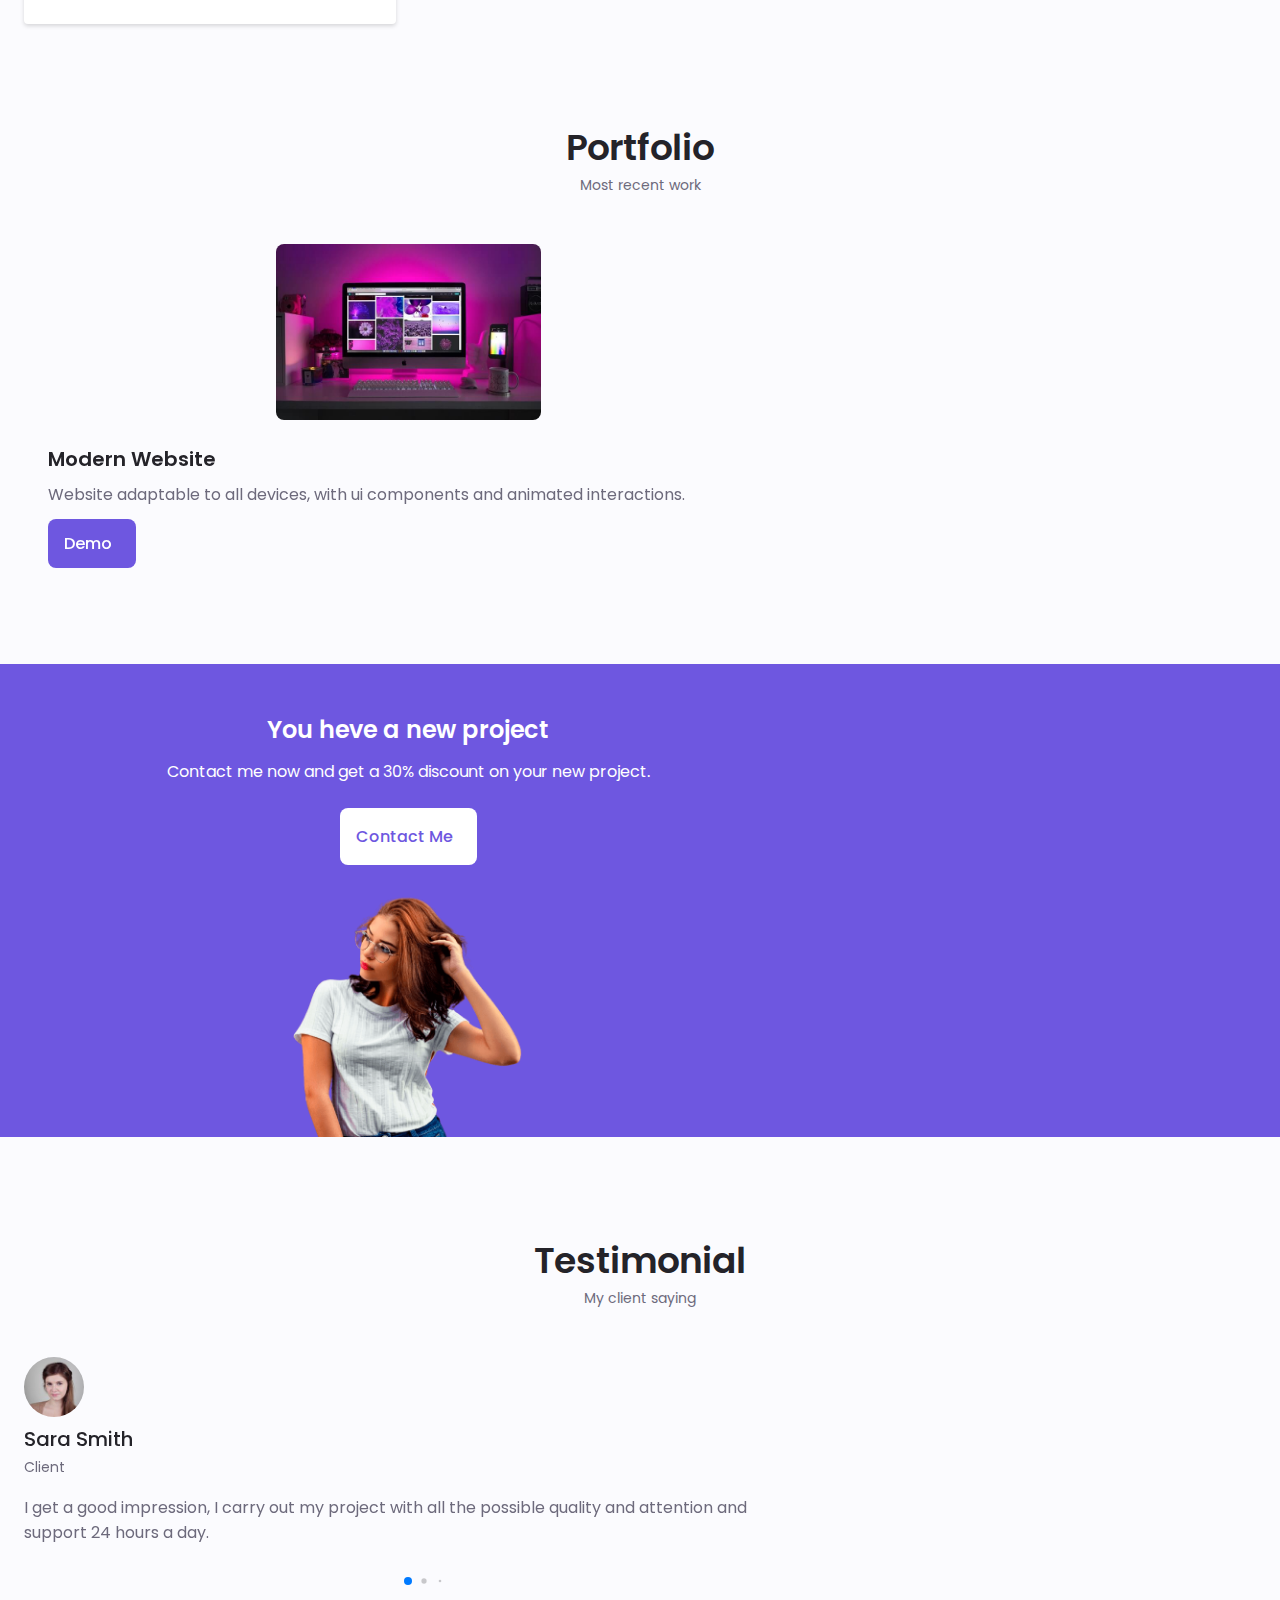
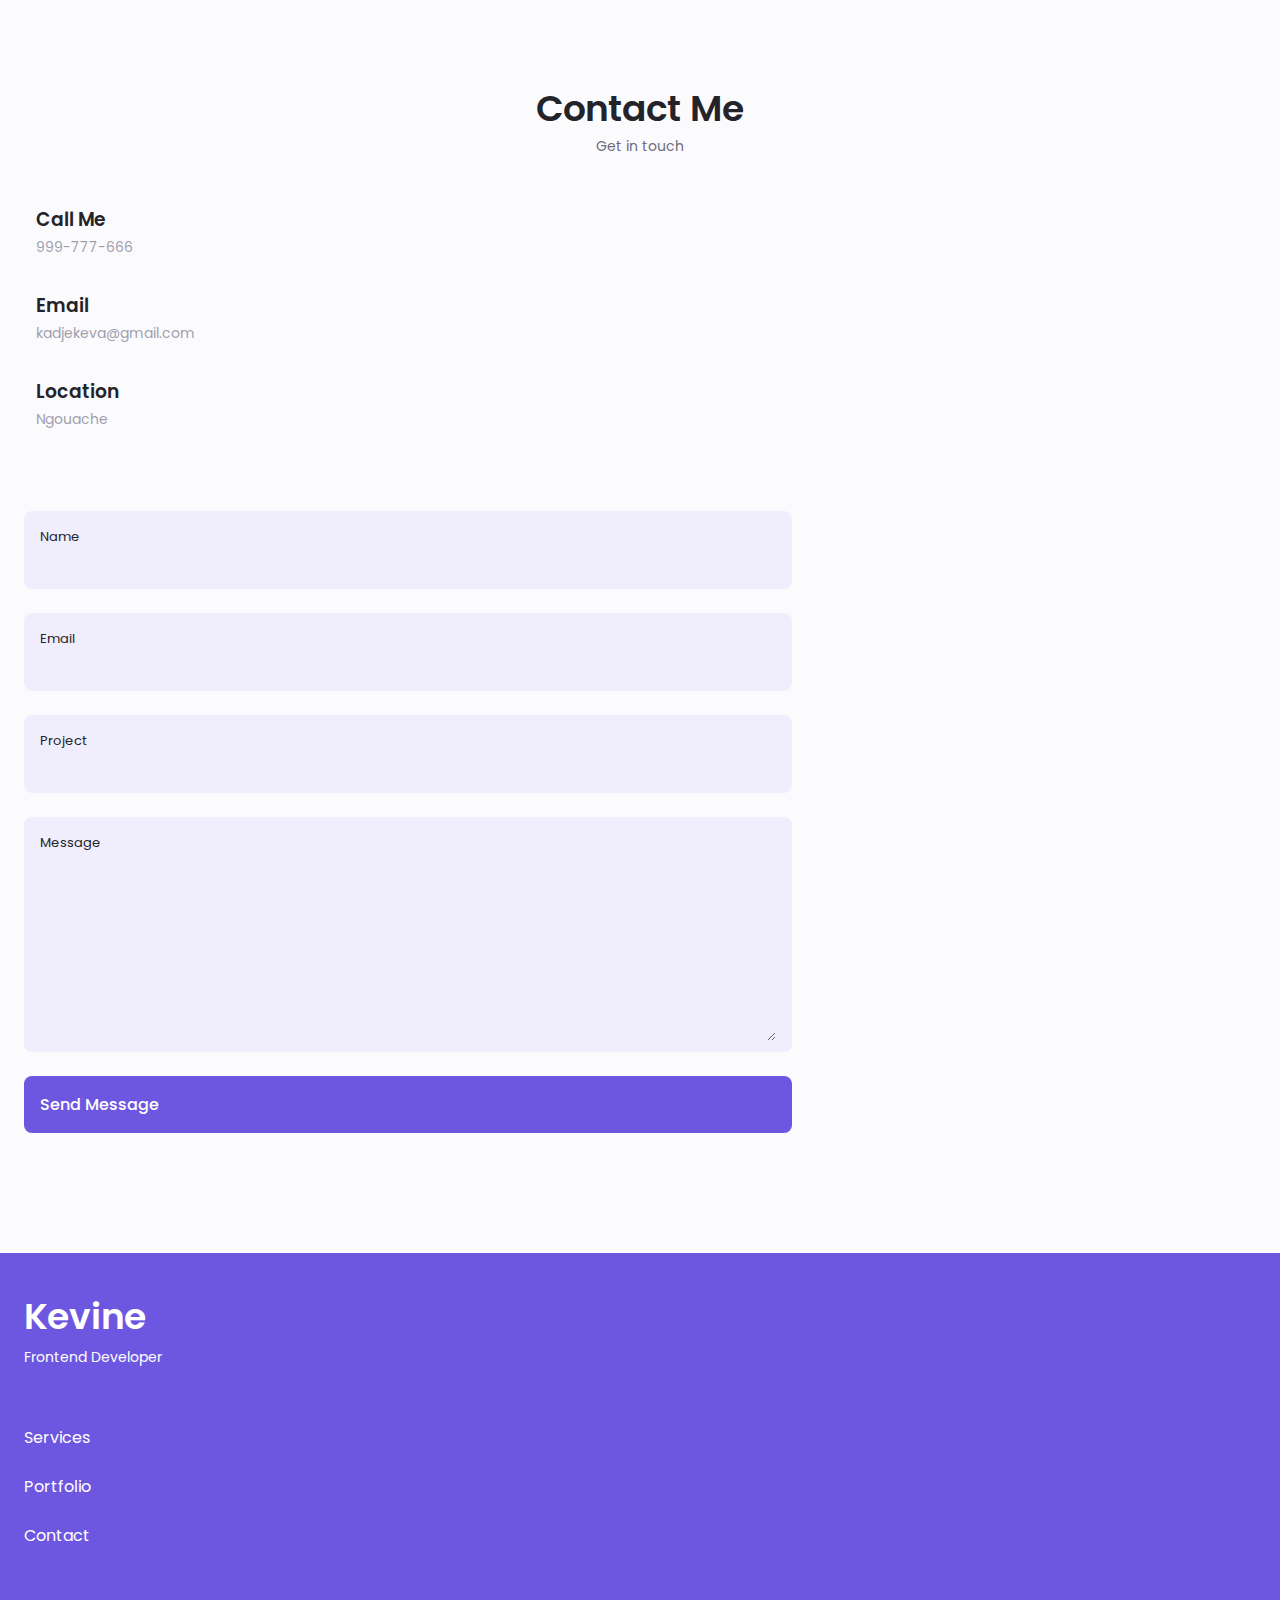
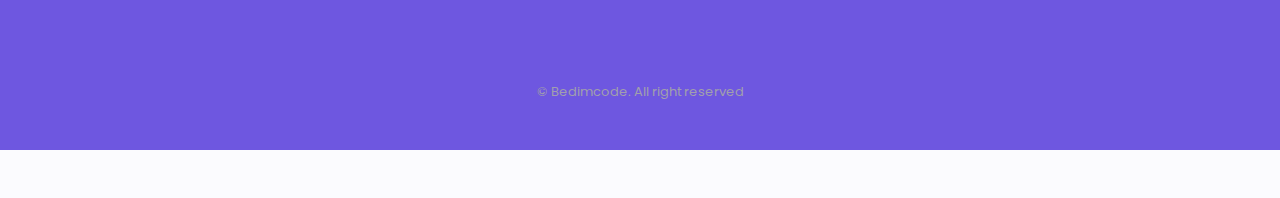
<file: responsive-portfolio-website/index.html>
<!DOCTYPE html>
    <html lang="en">
    <head>
        <meta charset="UTF-8">
        <meta name="viewport" content="width=device-width, initial-scale=1.0">

        <!--==================== UNICONS ====================-->
        <link rel="stylesheet" href="https://unicons.iconscout.com/release/v4.0.8/css/line.css">
        
        <!--==================== SWIPER CSS ====================-->
        <link rel="stylesheet" href="assets/css/swiper-bundle.min.css">
        
        <!--==================== CSS ====================-->
        <link rel="stylesheet" href="assets/css/styles.css">

        <title>Responsive Portfolio Website</title>
    </head>
    <body>
        <!--==================== HEADER ====================-->
        <header class="header" id="header">
            <nav class="nav container">
                <a href="#" class="nav__logo"> Kevine</a>

                <div class="nav__menu" id="nav-menu">
                    <ul class="nav__list grid">
                        <li class="nav__item">
                            <a href="#home" class="nav__link active-link">
                                <i class="uil uil-estate nav__icon"></i>Home
                            </a>
                        </li>
                         <li class="nav__item">
                            <a href="#about" class="nav__link">
                               <i class="uil uil-user nav__icon"></i>About
                            </a>
                        </li>
                         <li class="nav__item">
                            <a href="#skills" class="nav__link">
                                <i class="uil uil-file-alt nav__icon"></i>Skills
                            </a>
                        </li>
                         <li class="nav__item">
                            <a href="#services" class="nav__link">
                                <i class="uil uil-briefcase nav__icon"></i>Services
                            </a>
                        </li>
                         <li class="nav__item">
                            <a href="#portfolio" class="nav__link">
                                <i class="uil uil-scenery nav__icon"></i>Portfolio
                            </a>
                        </li>
                         <li class="nav__item">
                            <a href="#contact" class="nav__link">
                                <i class="uil uil-message nav__icon"></i>Contact
                            </a>
                        </li>
                    </ul>
                    <i class="uil uil-times nav__close nav__icon" id="nav-close"></i>
                </div>
                <div class="nav__btns">
                    <i class="uil uil-moon change-theme" id="theme-button"></i>
                    <!-- theme change button -->



                    <div class="nav__toggle" id="nav-toggle">
                        <i class="uil uil-apps nav__icon"></i>
                    </div>
                </div>
            </nav>
            
        </header>

        <!--==================== MAIN ====================-->
        <main class="main">
            <!--==================== HOME ====================-->
            <section class="home section" id="home">
                
                <div class="home__container container grid">
                    <div class="home__content grid">
                        <div class="home__social">
                            <a href="https://www.linkedin.com/" target="_blank" class="home__social-icon">
                                <i class="uil uil-linkedin-alt"></i>
                            </a>
                            <a href="https://www.dribbble.com/" target="_blank" class="home__social-icon">
                                <i class="uil uil-dribbble"></i>
                            </a>

                            <a href="https://www.github.com/" target="_blank" class="home__social-icon">
                                <i class="uil uil-github-alt"></i>
                            </a>
                        </div>
                        <div class="home__img">
                            <svg class="home_blob" viewBox="0 0 200 187" xmlns="http://www.w3.org/2000/svg" xmlns:xlink="http://www.w3.org/1999/xlink">
                                <mask id="mask0" mask-type="alpha">
                                    <path d="M190.312 36.4879C206.582 62.1187 201.309 102.826 182.328 134.186C163.346 165.547 
                                    130.807 187.559 100.226 186.353C69.6454 185.297 41.0228 161.023 21.7403 129.362C2.45775 
                                    97.8511 -7.48481 59.1033 6.67581 34.5279C20.9871 10.1032 59.7028 -0.149132 97.9666 
                                    0.00163737C136.23 0.303176 174.193 10.857 190.312 36.4879Z"/>
                                </mask>
                                <g mask="url(#mask0)">
                                    <path d="M190.312 36.4879C206.582 62.1187 201.309 102.826 182.328 134.186C163.346 
                                    165.547 130.807 187.559 100.226 186.353C69.6454 185.297 41.0228 161.023 21.7403 
                                    129.362C2.45775 97.8511 -7.48481 59.1033 6.67581 34.5279C20.9871 10.1032 59.7028 
                                    -0.149132 97.9666 0.00163737C136.23 0.303176 174.193 10.857 190.312 36.4879Z"/>
                                    
                                     <image class="home__blob-img" x="12" y="18" xlink:href="assets/img/perfil.png"/>
                                </g>
                            </svg>

                        </div>
                        <div class="home__data">
                            <h1 class="home__title">Hi, I am Kevine</h1>
                            <h3 class="subtitle">Frontend developer</h3>
                            <p class="home__description">High level experience in web design and development knowledge, producing quality work.</p>
                            <a href="#contact" class="button button--flex">
                               Contact Me <i class="uil uil-message button__icon"></i>
                            </a>
                        
                        </div>
                    </div>
                     
                    <div class="home__scroll">
                        <a href="#about" class="home__scroll-button button--flex">
                            <i class="uil uil-mouse-alt home__scroll-mouse"></i>
                            <span class="home__scroll-name"> Scroll down</span>
                              <i class="uil uil-arrow-down  home__scroll-arrow"></i>
                        </a>

                    </div>
                </div>
            </section>

            <!--==================== ABOUT ====================-->
            <section class="about section" id="about">
                <h2 class="section__title">About Me</h2>
                <span class="section__subtitle">My introduction</span>

                <div class="about__container container grid">
                    <img src="assets/img/about.jpg" alt="" class="about__img">

                    <div class="about__data">
                        <p class="about__description">
                            Web developer, with extensive knowledge and years of experience, working in 
                            web technologies and Ui / Ux design, delivering quality work.
                        </p>
                     <div class="about__info">
                        <div>
                            <span class="about__info-title">08+</span>
                            <span class="about__info-name">Years <br> experience</span>
                        </div>

                        <div>
                            <span class="about__info-title">20+</span>
                            <span class="about__info-name">Completed <br> project</span>
                        </div>

                        <div>
                            <span class="about__info-title">05+</span>
                            <span class="about__info-name">Companies <br> worked</span>
                        </div>
                     </div>
                    </div>

                    <div class="about__buttons">
                        <a download="" href="assets/pdf/Alexa-Cv.pdf" class="button button--flex">
                            Download CV<i class="uil uil-download-alt button__icon"></i>
                        </a>
                    </div>
                </div>
            </section>

            <!--==================== SKILLS ====================-->
            <section class="skills section" id="skills">
                <h2 class="section__title">Skills</h2>
                <span class="section__subtitle">My technical level</span>

                <div class="skills__container container grid">
                    <div>
                       <!--==================== SKILLS 1 ====================--> 
                       <div class="skills__content skills__open">
                        <div class="skills__header">
                            <i class="uil uil-brackets-curly skills__icon"></i>

                            <div>
                                <h1 class="skills__title">Frontend Developer</h1>
                                <span class="skills__subtitle">More than 4 years</span>
                            </div>
                            <i class="uil uil-angle-down skills__arrow"></i>

                        </div>

                        <div class="skills__list grid">
                            <div class="skills__data">
                                 <div class="skills__titles">
                                    <h3 class="skills__name">HTML</h3>
                                    <span class="skills__number">90%</span>
                                 </div>
                                 <div class="skills__bar">
                                    <span class="skills__percentage skills__html"></span>
                                 </div>
                            </div>

                             <div class="skills__data">
                                 <div class="skills__titles">
                                    <h3 class="skills__name">CSS</h3>
                                    <span class="skills__number">80%</span>
                                 </div>
                                 <div class="skills__bar">
                                    <span class="skills__percentage skills__css"></span>
                                 </div>
                            </div>

                             <div class="skills__data">
                                 <div class="skills__titles">
                                    <h3 class="skills__name">JavaScript</h3>
                                    <span class="skills__number">90%</span>
                                 </div>
                                 <div class="skills__bar">
                                    <span class="skills__percentage skills__js"></span>
                                 </div>
                            </div>

                             <div class="skills__data">
                                 <div class="skills__titles">
                                    <h3 class="skills__name">React</h3>
                                    <span class="skills__number">85%</span>
                                 </div>
                                 <div class="skills__bar">
                                    <span class="skills__percentage skills__react"></span>
                                 </div>
                            </div>


                        </div>
                       </div>
                        <!--==================== SKILLS 2 ====================--> 
                       <div class="skills__content skills__close">
                        <div class="skills__header">
                            <i class="uil uil-server-network skills__icon"></i>

                            <div>
                                <h1 class="skills__title">Backend Developer</h1>
                                <span class="skills__subtitle">More than 2 years</span>
                            </div>
                            <i class="uil uil-angle-down skills__arrow"></i>

                        </div>

                        <div class="skills__list grid">
                            <div class="skills__data">
                                 <div class="skills__titles">
                                    <h3 class="skills__name">PHP</h3>
                                    <span class="skills__number">80%</span>
                                 </div>
                                 <div class="skills__bar">
                                    <span class="skills__percentage skills__php"></span>
                                 </div>
                            </div>

                             <div class="skills__data">
                                 <div class="skills__titles">
                                    <h3 class="skills__name">Node JS</h3>
                                    <span class="skills__number">70%</span>
                                 </div>
                                 <div class="skills__bar">
                                    <span class="skills__percentage skills__node"></span>
                                 </div>
                            </div>

                             <div class="skills__data">
                                 <div class="skills__titles">
                                    <h3 class="skills__name">Firebase</h3>
                                    <span class="skills__number">90%</span>
                                 </div>
                                 <div class="skills__bar">
                                    <span class="skills__percentage skills__firebase"></span>
                                 </div>
                            </div>

                             <div class="skills__data">
                                 <div class="skills__titles">
                                    <h3 class="skills__name">Python</h3>
                                    <span class="skills__number">55%</span>
                                 </div>
                                 <div class="skills__bar">
                                    <span class="skills__percentage skills__python"></span>
                                 </div>
                            </div>


                        </div>
                       </div> 
                        <!--==================== SKILLS 3 ====================--> 
                       <div class="skills__content skills__close">
                        <div class="skills__header">
                            <i class="uil uil-swatchbook skills__icon"></i>

                            <div>
                                <h1 class="skills__titles">Designer</h1>
                                <span class="skills__subtitle">More than 5 years</span>
                            </div>
                            <i class="uil uil-angle-down skills__arrow"></i>

                        </div>

                        <div class="skills__list grid">
                            <div class="skills__data">
                                 <div class="skills__titles">
                                    <h3 class="skills__name">Figma</h3>
                                    <span class="skills__number">90%</span>
                                 </div>
                                 <div class="skills__bar">
                                    <span class="skills__percentage skills__figma"></span>
                                 </div>
                            </div>

                             <div class="skills__data">
                                 <div class="skills__titles">
                                    <h3 class="skills__name">Sketch</h3>
                                    <span class="skills__number">85%</span>
                                 </div>
                                 <div class="skills__bar">
                                    <span class="skills__percentage skills__sketch"></span>
                                 </div>
                            </div>

                             <div class="skills__data">
                                 <div class="skills__titles">
                                    <h3 class="skills__name">Photoshop</h3>
                                    <span class="skills__number">85%</span>
                                 </div>
                                 <div class="skills__bar">
                                    <span class="skills__percentage skills__photoshop"></span>
                                 </div>
                            </div>


                        </div>
                       </div> 
                    </div>
                </div>
            </section>

            <!--==================== QUALIFICATION ====================-->
            <section class="qualification section">
                <h2 class="section__title">Qualification</h2>
                <span class="section__subtitle">My personal Journey</span>
                <div class="qualification__container container">
                    <div class="qualification__tabs">
                        <div class="qualification__button button--flex qualificaton__active" data-target="#education">
                            <i class="uil uil-graduation-cap qualification__icon"></i>
                            Educaton
                        </div> 

                        <div class="qualification__button button--flex" data-target="#work">
                            <i class="uil uil-briefcase-alt qualification__icon"></i>
                            Work
                        </div>
                    </div>
                    
                    <div class="qualification__sections">
                        <!--==================== QUALIFICATION CONTENT 1 ====================-->
                        <div class="qualification__content qualification__active" data-content id="education">
                        <!--==================== QUALIFICATION 1 ====================-->
                        <div class="qualification__data">
                            <div>
                                <h3 class="qualification__title">Computer Enginner</h3>
                                <span class="qualification__subtitle">Peru - University</span>
                                <div class="qualification__calendar">
                                    <i class="uil uil-calendar-alt"></i>
                                    2009-2014
                                </div>
                            </div>
                            <div>
                                <span class="qualification__rounder"></span>
                                <span class="qualification__line"></span>
                            </div>
                        </div>

                         <!--==================== QUALIFICATION 2 ====================-->
                        <div class="qualification__data">
                               <div></div>

                            <div>
                                 <span class="qualification__rounder"></span>
                                 <span class="qualification__line"></span>
                            </div>
                            <div>
                                <h3 class="qualification__title">Web Design</h3>
                                <span class="qualification__subtitle">Spain - Intitute</span>
                                <div class="qualification__calendar">
                                    <i class="uil uil-calendar-alt"></i>
                                    2014-2017
                                </div>
                            </div>
                            
                        </div>

                         <!--==================== QUALIFICATION 3 ====================-->
                        <div class="qualification__data">
                            <div>
                                <h3 class="qualification__title">Web Developement</h3>
                                <span class="qualification__subtitle">Peru - Intitute</span>
                                <div class="qualification__calendar">
                                    <i class="uil uil-calendar-alt"></i>
                                    2017-2019
                                </div>
                            </div>
                            <div>
                                <span class="qualification__rounder"></span>
                                <span class="qualification__line"></span>
                            </div>
                        </div>

                         <!--==================== QUALIFICATION 4 ====================-->
                        <div class="qualification__data">
                            <div></div>
                            <div>
                                <span class="qualification__round"></span>
                                <!-- <span class="qualification__line"></span> -->
                            </div>
                            <div>
                                <h3 class="qualification__title">Master in Ui/Ux</h3>
                                <span class="qualification__subtitle">Peru - Intitute</span>
                                <div class="qualification__calendar">
                                    <i class="uil uil-calendar-alt"></i>
                                    2019-2021
                                </div>
                            </div>
                            
                        </div>

                        </div>

                         <!--==================== QUALIFICATION CONTENT 2 ====================-->
                        <div class="qualification__content" data-content id="work">
                        <!--==================== QUALIFICATION 1 ====================-->
                        <div class="qualification__data">
                            <div>
                                <h3 class="qualification__title">Software Enginner</h3>
                                <span class="qualification__subtitle">Microsoft - Peru</span>
                                <div class="qualification__calendar">
                                    <i class="uil uil-calendar-alt"></i>
                                    2016-2018
                                </div>
                            </div>
                            <div>
                                <span class="qualification__rounder"></span>
                                <span class="qualification__line"></span>
                            </div>
                        </div>

                         <!--==================== QUALIFICATION 2 ====================-->
                        <div class="qualification__data">
                               <div></div>

                            <div>
                                 <span class="qualification__rounder"></span>
                                 <span class="qualification__line"></span>
                            </div>
                            <div>
                                <h3 class="qualification__title">Frontend Developement</h3>
                                <span class="qualification__subtitle">Apple Inc - Spain</span>
                                <div class="qualification__calendar">
                                    <i class="uil uil-calendar-alt"></i>
                                    2019-2020
                                </div>
                            </div>
                            
                        </div>

                         <!--==================== QUALIFICATION 3 ====================-->
                        <div class="qualification__data">
                            <div>
                                <h3 class="qualification__title">Ui design </h3>
                                <span class="qualification__subtitle">Figma - Spain</span>
                                <div class="qualification__calendar">
                                    <i class="uil uil-calendar-alt"></i>
                                    2017-2019
                                </div>
                            </div>
                            <div>
                                <span class="qualification__rounder"></span>
                                <!-- <span class="qualification__line"></span> -->
                            </div>
                        </div>

                      

                        </div>
                    </div>
                </div>
            </section>

            <!--==================== SERVICES ====================-->
            <section class="services section" id="services">
                  <h2 class="section__title">Services</h2>
                <span class="section__subtitle">What i  offer</span>

                <div class="services__container container grid">
                    <!--==================== SERVICES 1 ====================-->
                    <div class="sevices__content">
                        <div>
                            <i class="uil uil-web-grid services__icon"></i>
                            <h3 class="services__title">Ui/Ux <br>Designer</h3>
                        </div>
                        <span class="button button--flex button--mall button--link services__button">
                            View More
                            <i class="uil uil-arrow-right button__con"></i>
                        </span>
                        <div class="services__modal">
                            <div class="services__modal-content">
                                <h4 class="services__modal-title">Ui/Ux <br>Designer</h4>
                                <i class="uil uil-times services__modal-close"></i>

                                <ul class="services__modal-services grid">
                                    <li class="services__modal-service">
                                        <i class="uil uil-check-circle services__modal-icon"></i>
                                        <p>I develop the user interface.</p>
                                    </li>
                                    <li class="services__modal-service">
                                        <i class="uil uil-check-circle services__modal-icon"></i>
                                        <p>Web page development.</p>
                                    </li>
                                    <li class="services__modal-service">
                                        <i class="uil uil-check-circle services__modal-icon"></i>
                                        <p>I create ux element interactions.</p>
                                    </li>
                                    <li class="services__modal-service">
                                        <i class="uil uil-check-circle services__modal-icon"></i>
                                        <p>I position your company brand.</p>
                                    </li>
                                </ul>
                            </div>
                        </div> 
                    </div>

                     <!--==================== SERVICES 2 ====================-->
                    <div class="sevices__content">
                        <div>
                            <i class="uil uil-arrow services__icon"></i>
                            <h3 class="services__title">Frontend <br>Developer</h3>
                        </div>
                        <span class="button button--flex button--mall button--link services__button">
                            View More
                            <i class="uil uil-arrow-right button__con"></i>
                        </span>
                        <div class="services__modal">
                            <div class="services__modal-content">
                                <h4 class="services__modal-title">Frontend <br>Developer</h4>
                                <i class="uil uil-times services__modal-close"></i>

                                <ul class="services__modal-services grid">
                                    <li class="services__modal-service">
                                        <i class="uil uil-check-circle services__modal-icon"></i>
                                        <p>I develop the user interface.</p>
                                    </li>
                                    <li class="services__modal-service">
                                        <i class="uil uil-check-circle services__modal-icon"></i>
                                        <p>Web page development.</p>
                                    </li>
                                    <li class="services__modal-service">
                                        <i class="uil uil-check-circle services__modal-icon"></i>
                                        <p>I create ux element interactions.</p>
                                    </li>
                                    <li class="services__modal-service">
                                        <i class="uil uil-check-circle services__modal-icon"></i>
                                        <p>I position your company brand.</p>
                                    </li>
                                </ul>
                            </div>
                        </div> 
                    </div>

                     <!--==================== SERVICES 3 ====================-->
                    <div class="sevices__content">
                        <div>
                            <i class="uil uil-pen services__icon"></i>
                            <h3 class="services__title">Branding <br>Designer</h3>
                        </div>
                        <span class="button button--flex button--mall button--link services__button">
                            View More
                            <i class="uil uil-arrow-right button__con"></i>
                        </span>
                        <div class="services__modal">
                            <div class="services__modal-content">
                                <h4 class="services__modal-title">Branding <br>Designer</h4>
                                <i class="uil uil-times services__modal-close"></i>

                                <ul class="services__modal-services grid">
                                    <li class="services__modal-service">
                                        <i class="uil uil-check-circle services__modal-icon"></i>
                                        <p>I develop the user interface.</p>
                                    </li>
                                    <li class="services__modal-service">
                                        <i class="uil uil-check-circle services__modal-icon"></i>
                                        <p>Web page development.</p>
                                    </li>
                                    <li class="services__modal-service">
                                        <i class="uil uil-check-circle services__modal-icon"></i>
                                        <p>I create ux element interactions.</p>
                                    </li>
                                    <li class="services__modal-service">
                                        <i class="uil uil-check-circle services__modal-icon"></i>
                                        <p>I position your company brand.</p>
                                    </li>
                                </ul>
                            </div>
                        </div> 
                    </div>
                </div>
            </section>

            <!--==================== PORTFOLIO ====================-->
            <section class="portfolio section" id="portfolio">
              <h2 class="section__title">Portfolio</h2>
              <span class="section__subtitle">Most recent work</span>

              <div class="portfolio__container container swiper-container">
                <div class="swiper-wrapper">
                       <!--==================== PORTFOLIO 1 ====================-->
                       <div class="portfolio__content grid swiper-slide">
                        <img src="assets/img/portfolio1.jpg" alt="" class="portfolio__img">

                        <div class="portfolio__data">
                            <h3 class="portfolio__title">Modern Website</h3>
                            <p class="portfolio__description">Website adaptable to all devices, with 
                                ui components and animated interactions.</p>
                            <a href="" class="button button--flex button--small portfolio__button">
                                Demo
                                <i class="uil uil-arrow-right button__icon"></i>
                            </a>
                        </div>
                       </div> 

                        <!--==================== PORTFOLIO 2 ====================-->
                       <div class="portfolio__content grid swiper-slide">
                        <img src="assets/img/portfolio2.jpg" alt="" class="portfolio__img">

                        <div class="portfolio__data">
                            <h3 class="portfolio__title">Brand Design</h3>
                            <p class="portfolio__description">Website adaptable to all devices, with 
                                ui components and animated interactions.</p>
                            <a href="" class="button button--flex button--small portfolio__button">
                                Demo
                                <i class="uil uil-arrow-right button__icon"></i>
                            </a>
                        </div>
                       </div>

                        <!--==================== PORTFOLIO 3 ====================-->
                       <div class="portfolio__content grid swiper-slide">
                        <img src="assets/img/portfolio3.jpg" alt="" class="portfolio__img">

                        <div class="portfolio__data">
                            <h3 class="portfolio__title">Online Store</h3>
                            <p class="portfolio__description">Website adaptable to all devices, with 
                                ui components and animated interactions.</p>
                            <a href="" class="button button--flex button--small portfolio__button">
                                Demo
                                <i class="uil uil-arrow-right button__icon"></i>
                            </a>
                        </div>
                       </div>
                </div>
                 <!-- Add Arrows -->

              <div class="swiper-button-next">
                <i class="uil uil-angle-right-b swiper-portfolio-icon"></i>
              </div>
              <div class="swiper-button-prev">
                 <i class="uil uil-angle-left-b swiper-portfolio-icon"></i>
              </div>
              
                    <!-- Add pagination -->

              <div class="swiper-button-pagination"></div>

              </div>
             

            </section>

            <!--==================== PROJECT IN MIND ====================-->
            <section class="project section">
                <div class="project__bg">
                    <div class="project__container container grid">
                        <div class="project__data">
                            <h2 class="project__title">You heve a new project</h2>
                            <p class="project__description">Contact me now and get a 30% discount on your new project.
                                
                            </p>
                            <a href="#contact" class="button button--flex button--white">
                                    Contact Me
                                    <i class="uil uil-message project__icon button__icon"></i>
                                </a>
                        </div>
                        <img src="assets/img/project.png" alt="" class="project__img">
                    </div>
                </div>
            </section>

            <!--==================== TESTIMONIAL ====================-->
            <section class="testimonial section">
                <h2 class="section__title">Testimonial</h2>
                <span class="section__subtitle">My client saying</span>

                <div class="testimonial__container container swiper-container">
                    <div class="swiper-wrapper">
            <!--==================== TESTIMONIAL 1 ====================-->
                        <div class="testimonial__content swiper-slide">
                            <div class="testimonial__data">
                                <div class="testimonial__header">
                                    <img src="assets/img/testimonial1.jpg" alt="" class="testimonial__img">
                                    <div>
                                    <h3 class="testimonial__name">Sara Smith</h3>
                                    <span class="testimonial__client">Client</span>
                                    </div>
                                    </div>
                                 <div>
                                 <i class="uil uil-star testimonial__icon-star"></i>
                                    <i class="uil uil-star testimonial__icon-star"></i>
                                    <i class="uil uil-star testimonial__icon-star"></i>
                                    <i class="uil uil-star testimonial__icon-star"></i>
                                    <i class="uil uil-star testimonial__icon-star"></i>
                                 </div>
                            </div>
                        <p class="testimonial__description">I get a good impression, I carry out my project with all the possible quality and attention and support 24 hours a day.</p>

                        </div>
                            <!--==================== TESTIMONIAL 2 ====================-->
                        <div class="testimonial__content swiper-slide">
                            <div class="testimonial__data">
                                <div class="testimonial__header">
                                    <img src="assets/img/testimonial2.jpg" alt="" class="testimonial__img">
                                    <div>
                                    <h3 class="testimonial__name">Mat Robinson</h3>
                                    <span class="testimonial__client">Client</span>
                                    </div>
                                    </div>
                                 <div>
                                 <i class="uil uil-star testimonial__icon-star"></i>
                                    <i class="uil uil-star testimonial__icon-star"></i>
                                    <i class="uil uil-star testimonial__icon-star"></i>
                                    <i class="uil uil-star testimonial__icon-star"></i>
                                    <i class="uil uil-star testimonial__icon-star"></i>
                                 </div>
                            </div>
                        <p class="testimonial__description">I get a good impression, I carry out my project with all the possible quality and attention and support 24 hours a day.</p>

                        </div>
                            <!--==================== TESTIMONIAL 3 ====================-->
                        <div class="testimonial__content swiper-slide">
                            <div class="testimonial__data">
                                <div class="testimonial__header">
                                    <img src="assets/img/testimonial3.jpg" alt="" class="testimonial__img">
                                    <div>
                                    <h3 class="testimonial__name">Raul Harris</h3>
                                    <span class="testimonial__client">Client</span>
                                    </div>
                                    </div>
                                 <div>
                                 <i class="uil uil-star testimonial__icon-star"></i>
                                    <i class="uil uil-star testimonial__icon-star"></i>
                                    <i class="uil uil-star testimonial__icon-star"></i>
                                    <i class="uil uil-star testimonial__icon-star"></i>
                                    <i class="uil uil-star testimonial__icon-star"></i>
                                 </div>
                            </div>
                        <p class="testimonial__description">I get a good impression, I carry out my project with all the possible quality and attention and support 24 hours a day.</p>

                        </div>
                    </div>
                    <!-- Add pagination -->
                    <div class="swiper-pagination swiper-pagination-testimonial"></div>
                </div>
            </section> 

            <!--==================== CONTACT ME ====================-->
            <section class="contact section" id="contact">
                <h2 class="section__title">Contact Me</h2>
                <span class="section__subtitle">Get in touch</span>
                <div class="contact__container container grid">
                    <div>
                        <div class="contact__information">
                            <i class="uil uil-phone contact__icon"></i>

                            <div>
                                <h3 class="contact_title">Call Me</h3>
                                <span class="contact__subtitle">999-777-666</span>
                            </div>
                        </div>

                         <div class="contact__information">
                            <i class="uil uil-envelope contact__icon"></i>

                            <div>
                                <h3 class="contact_title">Email</h3>
                                <span class="contact__subtitle">kadjekeva@gmail.com</span>
                            </div>
                        </div>

                         <div class="contact__information">
                            <i class="uil uil-map-marker contact__icon"></i>

                            <div>
                                <h3 class="contact_title">Location</h3>
                                <span class="contact__subtitle">Ngouache</span>
                            </div>
                        </div>
                    </div>
                    <form action="" class="contact__form grid">
                        <div class="contact__inputs grid">
                            <div class="contact__content">
                                <label for="" class="contact__label">Name</label>
                                <input type="text" class="contact__input">
                            </div>

                              <div class="contact__content">
                                <label for="" class="contact__label">Email</label>
                                <input type="email" class="contact__input">
                            </div>

                        </div>
                          <div class="contact__content">
                                <label for="" class="contact__label">Project</label>
                                <input type="text" class="contact__input">
                            </div>
                              <div class="contact__content">
                                <label for="" class="contact__label">Message</label>
                                <textarea name="" id="" cols="0" rows="7" class="contact__input"></textarea>
                            </div>
                              <a href="#" class="button button--flex ">
                                Send Message
                                <i class="uil uil-message button__icon"></i>
                              </a>
                            <div>

                            </div>
                    </form>
                </div>
            </section>
        </main>

        <!--==================== FOOTER ====================-->
        <footer class="footer">
            <div class="footer__bg">
                <div class="footer__container container grid">
                    <div>
                        <h1 class="footer__title">Kevine</h1>
                        <span class="footer__subtitle">Frontend Developer</span>
                    </div>
                    <ul class="footer__links">
                        <li>
                            <a href="#services" class="footer__link">Services</a>
                        </li>
                         <li>
                            <a href="#portfolio" class="footer__link">Portfolio</a>
                        </li>
                         <li>
                            <a href="#contact" class="footer__link">Contact</a>
                        </li>
                    </ul>
                    <div class="footer__socials">
                        <a href="https://www.facebook.com/" target="_blank" class="footer__social"> 
                            <i class="uil uil-facebook"></i>
                        </a>
                        <a href="https://www.instagram.com/" target="_blank" class="footer__social"> 
                            <i class="uil uil-instagram"></i>
                            
                        </a>
                        <a href="https://twitter.com/" target="_blank"  class="footer__social"> 
                            <i class="uil uil-twitter-alt"></i>
                            
                        </a>
                    </div>
                </div>
                <p class="footer__copy">&#169; Bedimcode. All right reserved</p>
            </div>
        </footer>
        
        <!--==================== SCROLL TOP ====================-->
        
        <a href="" class="scrollup" id="scroll-up">
            <i class="uil uil-arrow-up scrollup__icon"></i>
        </a>
        <!--==================== SWIPER JS ====================-->
        
        <script src="assets/js/swiper-bundle.min.js"></script>
        <!--==================== MAIN JS ====================-->
        <script src="assets/js/main.js"></script>
       
    </body>
</html>
</file>
<file: assets/css/styles.css>
/*==================== GOOGLE FONTS ====================*/
@import url("https://fonts.googleapis.com/css2?family=Poppins:wght@400;500;600&display=swap");

/*==================== VARIABLES CSS ====================*/
:root {
    --header-height: 3rem;

    /*========== Colors ==========*/
    /* Change favorite color */
    --hue-color: 250; /*Purple 250 - Green 142 - Blue 230 - Pink 340*/

    /* HSL color mode */
    --first-color: hsl(var(--hue-color), 69%, 61%);
    --first-color-second: hsl(var(--hue-color), 69%, 61%);
    --first-color-alt: hsl(var(--hue-color), 57%, 53%);
    --first-color-lighter: hsl(var(--hue-color), 92%, 85%);
    --title-color: hsl(var(--hue-color), 8%, 15%);
    --text-color: hsl(var(--hue-color), 8%, 45%);
    --text-color-light: hsl(var(--hue-color), 8%, 65%);
    --input-color: hsl(var(--hue-color), 70%, 96%);
    --body-color: hsl(var(--hue-color), 60%, 99%);
    --container-color: #fff;
    --scroll-bar-color: hsl(var(--hue-color), 12%, 90%);
    --scroll-thumb-color: hsl(var(--hue-color), 12%, 80%);

    /*========== Font and typography ==========*/
    --body-font: 'Poppins', sans-serif;

    /* .5rem = 8px, 1rem = 16px, 1.5rem = 24px ... */
    --big-font-size: 2rem;
    --h1-font-size: 1.5rem;
    --h2-font-size: 1.25rem;
    --h3-font-size: 1.125rem;
    --normal-font-size: .938rem;
    --small-font-size: .813rem;
    --smaller-font-size: .75rem;

    /*========== Font weight ==========*/
    --font-medium: 500;
    --font-semi-bold: 600;

    /*========== Margenes Bottom ==========*/
    /* .25rem = 4px, .5rem = 8px, .75rem = 12px ... */
    --mb-0-25: .25rem;
    --mb-0-5: .5rem;
    --mb-0-75: .75rem;
    --mb-1: 1rem;
    --mb-1-5: 1.5rem;
    --mb-2: 2rem;
    --mb-2-5: 2.5rem;
    --mb-3: 3rem;

    /*========== z index ==========*/
    --z-tooltip: 10;
    --z-fixed: 100;
    --z-modal: 1000;
}

/* Font size for large devices */
@media screen and (min-width: 968px) {
    :root {
        --big-font-size: 3rem;
        --h1-font-size: 2.25rem;
        --h2-font-size: 1.5rem;
        --h3-font-size: 1.25rem;
        --normal-font-size: 1rem;
        --small-font-size: .875rem;
        --smaller-font-size: .813rem;
    }
}

/*========== Variables Dark theme ==========*/
body.dark-theme{
   /* HSL color mode */
    --first-color-second: hsl(var(--hue-color), 30%, 8%);
    --title-color: hsl(var(--hue-color), 8%, 95%);
    --text-color: hsl(var(--hue-color), 8%, 75%);
    --text-color-light: hsl(var(--hue-color), 8%, 65%);
    --input-color: hsl(var(--hue-color), 70%, 16%);
    --body-color: hsl(var(--hue-color), 28%, 12%);
    --container-color: hsl(var(--hue-color),29%,16%);
    --scroll-bar-color: hsl(var(--hue-color), 12%, 48%);
    --scroll-thumb-color: hsl(var(--hue-color), 12%,36%);
}

/*========== Button Dark/Light ==========*/

.nav__btns{
  display: flex;
  align-items: center;

}
.change-theme{
  font-size: 1.25rem;
  color: var(--title-color);
  margin-right: var(--mb-1);
  cursor: pointer;
}
.change-theme:hover{
  color: var(--first-color);
}


/*==================== BASE ====================*/
* {
  box-sizing: border-box;
  padding: 0;
  margin: 0;
}

html {
  scroll-behavior: smooth;
}

body {
  margin: 0 0 var(--header-height) 0;
  font-family: var(--body-font);
  font-size: var(--normal-font-size);
  background-color: var(--body-color);
  color: var(--text-color);
}

h1, h2, h3, h4 {
  color: var(--title-color);
  font-weight: var(--font-semi-bold);
}

ul {
  list-style: none;
}

a {
  text-decoration: none;
}

img {
  max-width: 100%;
  height: auto;
}

/*==================== REUSABLE CSS CLASSES ====================*/
.section {
  padding: 2rem 0 4rem;
}

.section__title {
  font-size: var(--h1-font-size);
  color: var(--title-color);
}

.section__subtitle {
  display: block;
  font-size: var(--small-font-size);
  margin-bottom: var(--mb-3);
}

.section__title, 
.section__subtitle {
  text-align: center;
}

/*==================== LAYOUT ====================*/
.container {
  max-width: 768px;
  margin-left: var(--mb-1-5);
  margin-right: var(--mb-1-5);
}

.grid {
  display: grid;
  gap: 1.5rem;
}

.header {
  width: 100%;
  position: fixed;
  bottom: 0;
  left: 0;
  z-index: var(--z-fixed);
  background-color: var(--body-color);
}

/*==================== NAV ====================*/
.nav{
  max-width: 968px;
  height: var(--header-height);
  display: flex;
  justify-content: space-between;
  align-items: center;
}
.nav__logo,
.nav__toggle{
    color: var(---title-color);
    font-weight: var(--font-medium);
}
.nav__logo:hover{
  color: var(--first_color) ;

}
.nav__toggle{
  font-size: 1.1rem;
  cursor: pointer;
}
.nav__toggle:hover{
  color: var(--first-color);
}
@media screen and (max-width:767px) {
  .nav__menu{
    position: fixed;
    bottom: -100%;
    left: 0;
    width: 100%;
    background-color: var(--body-color);
    padding: 2rem 1.5rem 4rem;
    box-shadow: 0 -1px 4px rgba(0, 0, 0, .15);
    border-radius: 1.5rem 1.5rem 0 0;
    transition: .3s;
  }
  
}
.nav__list{
  grid-template-columns: repeat(3, 1fr);
  gap: 2rem;
}
.nav__link{
  display: flex;
  flex-direction: column;
  align-items: center;
  font-size: var(---small-font-size);
  color: var(---title-color);

}
.nav__link:hover{
  color: var(--first-color);
}
.nav__icon{
  font-size: 1.2rem;

}
.nav__close{
  position: absolute;
  right: 1.3rem;
  bottom: .5rem;
  font-size: 1.5rem;
  cursor: pointer;
  color: var(--first-color);


}
.nav__close:hover{
  color: var(--first-color-alt);
}
/* show menu */
.show-menu{
  bottom: 0;
}

/* Active link */
.active-link{
color: var(--first-color);
}

/* Change background header */
.scroll-header{
  box-shadow: 0 -1px 4px rgba(0, 0, 0, .15);
}

/*==================== HOME ====================*/
.home__container{
  gap: 1rem;
}
.home__content{
  grid-template-columns: .5fr 3fr;
  padding-top: 3.5rem;
  align-items: center;

}
.home__social{
  display: grid;
  grid-template-columns: max-content;
  row-gap: 1rem;
}

.home__social-icon{
  font-size: 1.25rem;
  color: var(--first-color);
}
.home__social-icon:hover{
  color: var(--first-color-alt);
}
.home_blob{
  width: 200px;
  fill: var(--first-color);

}

.home__blob-img{
  width: 170px;
}
.home__data{
  grid-column: 1/3;
}
.home__title{
  font-size: var(--big-font-size);
}
.home__subtitle{
  font-size: var(--h3-font-size);
  color: var(--text-color);
  font-weight: var(--font-medium);
  margin-bottom: var(--mb-0-75);
}

.home__description{
  margin-bottom: var(--mb-2);
}
.home__scroll{
  display: none;
}
.home__scroll-button{
  color: var(--first-color);
  transition: .3s;
}
.home__scroll-button:hover{
  transform: translateY(.25rem);

}

.home__scroll-mouse{
  font-size: 2rem;
}
.home__scroll-name{
  font-size: var(--small-font-size);
  color: var(---title-color);
  font-weight: var(--font-medium);
  margin-right: var(--mb-0-25);
}
.home__scroll-arrow{
  font-size: 1.25rem;
}
/*==================== BUTTONS ====================*/
.button{
  display: inline-flex;
  background-color: var(--first-color);
  color: #fff;
  padding: 1rem;
  border-radius: .5rem;
  font-weight: var(--font-medium);
}
.button--white{
  background-color: #fff;
  color: var(--first-color);
}
.button--white:hover{
  background-color: #fff;
}
.button:hover{
  background-color: var(--first-color-alt);
}
.button--small{
  padding: .75rem 1rem;
}
.button--link{
  padding: 0;
  background-color: transparent;
  color:var(--first-color) ;
}
.button--link:hover{
  background-color: transparent;
  color: var(--first-color-alt);
}
.button__icon{
  font-size: 1rem;
  margin-left: var(--mb-0-5);
  transition: .3s;
}
.button--flex{
  display: inline-flex;
  align-items: center;

}

/*==================== ABOUT ====================*/

.about__img{
  width: 200px;
  border-radius: .5rem;
  justify-self: center;
  align-self: center;

}
.about__description{
  text-align: center;
  margin-bottom: var(--mb-2-5);
}
.about__info{
  display: flex;
  justify-content: space-evenly;
  margin-bottom: var(--mb-2-5);
}
.about__info-title{
  font-size: var(--h2-font-size);
  font-weight: var(--font-semi-bold);
  color: var(--title-color);
}
.about__info-name{
  font-size: var(--smaller-font-size);
}
.about__info-title, 
.about__info-name{
  display: block;
  text-align: center;
}
.about__buttons{
  display: flex;
  justify-content: center;
}
/*==================== SKILLS ====================*/
.skills__container{
  row-gap: 0;
}
.skills__header{
  display: flex;
  align-items: center;
  margin-bottom: var(--mb-2-5);
  cursor: pointer;
}
.skills__icon, 
.skills__arrow{
  font-size: 2rem;
  color: var(--first-color);
}
.skills__icon{
  margin-right: var(--mb-0-75);

}
.skills__title{
  font-size: var(--h3-font-size);
}
.skills__subtitle{
  font-size: var(--small-font-size);
  color: var(--text-color-light);
}
.skills__arrow{
  margin-left: auto;
  transition: .4s;
}
.skills__titles{
  display: flex;
  justify-content: space-between;
  margin-bottom: var(--mb-0-5);
}
.skills__name{
  font-size: var(--normal-font-size);
  font-weight: var(--font-medium);
}
.skills__bar,
.skills__percentage{
  height: 5px;
  border-radius: .25rem;
}
.skills__bar{
  background-color: var(--first-color-lighter);
}
.skills__percentage{
  display: block;
  background-color: var(--first-color);
}
.skills__html{
  width: 90%;
}
.skills__css{
  width: 80%;
}
.skills__javascript{
  width: 90%;
}
.skills__react{
  width: 85%;
}
.skills__php{
  width: 80%;
}
.skills__node{
  width: 70%;
}
.skills__firebase{
  width: 90%;
}
.skills__python{
  width: 55%;
}
.skills__figma{
  width: 90%;
}
.skills__sketch{
  width: 85%;
}
.skills__photoshop{
  width: 85%;
}
.skills__close
.skills__list{
  height: 0;
  overflow: hidden;

}
.skills__open 
.skills__list{
  height: max-content;
  margin-bottom: var(--mb-2-5);
}
.skills__open .skills__arrow{
  transform: rotate(-180deg);
}

/*==================== QUALIFICATION ====================*/
.qualification__tabs{
  display: flex;
  justify-content: space-evenly ;
  margin-bottom: var(--mb-2);
}
.qualification__button{
  font-size: var(--h3-font-size);
  font-weight: var(--font-medium);
  cursor: pointer;
}
.qualification__button:hover{
  color: var(--first-color);

}
.qualification__icon{
  font-size: 1.8rem;
  margin-right: var(--mb-0-25);
}
.qualification__data{
  display: grid;
  grid-template-columns: 1fr max-content 1fr;
  column-gap: 1.5rem;
}
.qualification__title{
  font-size: var(--normal-font-size);
  font-weight: var(--font-medium);
}
.qualification__subtitle{
  display: inline-block;
  font-size: var(--small-font-size);
  margin-bottom: var(--mb-1);
}
.qualification__calendar{
  font-size: var(--small-font-size);
  color: var(--text-color-light);
}
.qualification__rounder{
  display: inline-block;
  width: 13px;
  height: 13px;
  background-color: var(--first-color);
  border-radius: 50%;
}
.qualification__line{
  display: block;
   width: 1px;
   height: 100%;
   background-color: var(--first-color);
   transform: translate(6px, -7px);
}

.qualification [data-content]{
  display: none;
}
.qualification__active[data-content]{
  display: block;
}
.qualification__button.qualification__active{
  color: var(--first-color);
}

/*==================== SERVICES ====================*/
.services__container{
  gap: 1.5rem;
  grid-template-columns: repeat(2, 1fr);

}
.sevices__content{
  position: relative;
  background-color: var(--container-color);
  padding: 3.5rem .5rem 1.25rem 1.5rem;
  border-radius: .25rem;
  box-shadow: 0 2px 4px rgba(0, 0, 0,.15);
  transition: .3s;
}
.sevices__content:hover{
  box-shadow: 0 4px 8px rgba(0, 0, 0,.25);
}
.services__icon{
  display: block;
  font-size: 1.5rem;
  color: var(--first-color);
  margin-bottom: var(--mb-1);
  font-weight: var(--font-medium);
}
.services__button{
  cursor: pointer;
  font-size: var(--small-font-size);
}
.services__button:hover .button__icon{
  transform: translateX(.25rem);
}
.services__modal{
  position: fixed;
  top: 0;
  left: 0; 
  right: 0;
  bottom: 0;
  background-color: rgba(0, 0, 0, .5);
  display: flex;
  align-items: center;
  justify-content: center;
  padding: 0 1rem;
  z-index: var(--z-modal);
  opacity: 0;
  visibility: hidden;
  transition: .3s;
}
.services__modal-content{
  position: relative;
  background-color: var(--container-color);
  padding: 1.5rem;
  border-radius: .5rem;
}
.services__modal-services{
  row-gap: 1rem;
}
.services__modal-service{
  display: flex;
}
.services__modal-title{
  font-size: var(--h3-font-size);
  font-weight: var(--font-medium);
  margin-bottom: var(--mb-1-5);
}
.services__modal-close{
  position: absolute;
  top: 1rem;
  right: 1rem;
  font-size: 1.5rem;
  color: var(--first-color);
  cursor: pointer;
}
.services__modal-icon{
  color: var(--first-color);
  margin-right: var(--mb-0-25);
}
/* Active Modal */

.active-modal{
  opacity: 1;
  visibility: visible;
}
/*==================== PORTFOLIO ====================*/
.portfolio__container{
  overflow: initial;
}
.portfolio__content{
  padding: 0 1.5rem;
}
.portfolio__img{
  width: 265px;
  border-radius: .5rem;
  justify-self:center ;
}
.portfolio__title{
  font-size: var(--h3-font-size);
  margin-bottom: var(--mb-0-5);
}
.portfolio__description{
  margin-bottom: var(--mb-0-75);
}
.portfolio__button:hover .button__icon{
  transform: translateX(.25rem);
}
.swiper-button-next::after, 
.swiper-button-prev::after{
  content: '';
}
.swiper-portfolio-icon{
  font-size: 2rem;
  color: var(--first-color);
}

.swiper-button-next{
  right: -.5rem;
}
.swiper-button-prev{
  left: -.5rem;
}
.swiper-container-horizontal > .swiper-pagination-bullets{
  bottom: -2.5rem
}
.swiper-pagination-bullets-active{
  background-color: var(--first-color);
}
.swiper-button-next,
.swiper-button-prev,
.swiper-pagination-bullets{
  outline: none;
}
/*==================== PROJECT IN MIND ====================*/
.project{
  text-align: center;
}
.project__bg{
  background-color: var(--first-color-second);
  padding-top: 3rem;
}
.project__title{
  font-size: var(--h2-font-size);
  margin-bottom: var(--mb-0-75);
}
.project__description{
  margin-bottom: var(--mb-1-5);
}
  .project__title,
  .project__description{
    color: #fff;
  }
  .project__img{
    width: 232px;
    justify-self: center;
  }
/*==================== TESTIMONIAL ====================*/
.testimonial__data,
.testiminial__header{
  display: flex;
}
.testimonial__data{
  justify-content: space-between;
  margin-bottom: var(--mb-1);
}
.testimonial__img{
  width: 60px;
  height: 60px;
   border-radius: 50%;
   margin-right: var(--mb-0-75);
}
.testimonial__name{
  font-size: var(--h3-font-size);
  font-weight: var(--font-medium);
}
.testimonial__client{
  font-size: var(--small-font-size);
  color: var(--first-color-light);
}
.testimonial__description{
  margin-bottom: var(--mb-2-5);
}
.testimonial__icon-star{
  color: var(--first-color);
}
.swiper-container .swiper-pagination-testimonial{
  bottom: 0;
}

/*==================== CONTACT ME ====================*/
.contact__container{
  row-gap: 3rem;

}
.contact__information{
  display: flex;
  margin-bottom: var(--mb-2);
}
.contact__icon{
  font-size: 2rem;
  color: var(--first-color);
  margin-right: var(--mb-0-75);
}
.contact__title{
  font-size: var(--h3-font-size);
  font-weight: var(--font-medium);
}
.contact__subtitle{
  font-size: var(--small-font-size);
  color: var(--text-color-light);
}
.contact__content{
  background-color: var(--input-color);
  border-radius: .5rem;
  padding: .75rem 1rem .25rem;
}
.contact__input{
  width: 100%;
  background-color: var(--input-color);
  color: var(--text-color);
  font-family: var(--body-color);
  font-size: var(--normal-font-size);
  border: none;
  outline: none;
  padding: .25rem .5rem .5rem 0;
}
.contact__label{
  font-size: var(--smaller-font-size);
  color: var(--title-color);
}

/*==================== FOOTER ====================*/

.footer{
  padding-top: 2rem;
}
.footer__container{
  row-gap: 3.5rem;

}
.footer__bg{
  background-color: var(--first-color-second);
  padding: 2rem 0 3rem;
}
.footer__title{
  font-size: var(--h1-font-size);
  margin-top: var(--mb-0-25);
}
.footer__subtitle{
  font-size: var(--small-font-size);
}
.footer__links{
  display: flex;
  flex-direction: column;
  row-gap: 1.5rem;
}
.footer__link:hover{
  color: var(--first-color-lighter);
}
.footer__social{
  font-size: 1.25rem;
  margin-right: var(--mb-1-5);
}
.footer__social:hover{
  color: var(--first-color-lighter);
}
.footer__copy{
  font-size: var(--smaller-font-size);
  text-align: center;
  color: var(--text-color-light);
  margin-top: var(--mb-3);
}
.footer__title,
.footer__subtitle,
.footer__link,
.footer__social{
  color: #fff;
}
/*========== SCROLL UP ==========*/

.scrollup{
  position: fixed;
  right: 1rem;
  bottom: -20%;
  background-color: var(--first-color);
  opacity: .8;
  padding:  0 .3rem;
  border-radius: .4rem;
  z-index: var(--z-tooltip);
  transform: .4s;
}
.scrollup:hover{
  background-color: var(--first-color-alt);
}
.scrollup__icon{
  font-size: 1.5rem;
  color: #fff;
}
/* Show scroll */
.show-scroll{
  bottom: 5rem;
}

/*========== SCROLL BAR ==========*/

::-webkit-scrollbar{
  width: .60rem;
  background-color: var(--scroll-bar-color);
  border-radius: .5rem;
}
::-webkit-scrollbar-thumb{
  background-color: var(--scroll-thumb-color);
  border-radius: .5rem;
}

::-webkit-scrollbar:hover{
  background-color: var(--text-color-light);
}
/*==================== MEDIA QUERIES ====================*/
/* For small devices */
@media screen and (max-width:350px) {
  .container{
    margin-left: var(--mb-1);
    margin-right: var(--mb-1);
  }
  .nav__menu{
    padding: 2rem .25rem 4rem;
  }
  .nav__list{
    column-gap: 0;
  }
  .home__content{
    grid-template-columns: .25fr 3fr;
  }
  .home__blob{
    width: 180px;
  }
  .skills__title{
    font-size: var(--normal-font-size);
  }
  .qualification__data{
    gap: .5rem;
  }
  .services__container{
    grid-template-columns: max-content;
    justify-content: center;
  }
  .services_content{
    padding-right: 3.5rem;
  }
  .services__modal{
    padding: 0 .5rem;
  }
  .project__img{
    width: 200px;
  }
  .testimonial__data,
  .testiminial__header{
    flex-direction: column;
    align-items: center;
  }
  .testimonial__img{
    margin-right: 0;
    margin-bottom: var(--mb-0-25);
  }
  .testimonial__data,
  .testimonial__description{
    text-align: center;
  }
}

/* For medium devices */
@media screen and(min-width:568px) {
  .home__content{
    grid-template-columns: max-content 1fr 1fr;

  }
  .home__data{
    grid-column: initial;
  }
  .home__img{
    order: 1;
    justify-self: center;
  }
  .about__container,
  .skills__container,
  .project__container,
  .contact__container,
  .footer__container,
  .portfolio__content{
    grid-template-columns: repeat(2, 1fr);
  }
  .qualification__sections{
    display: grid;
    grid-template-columns: .6fr;
    justify-content: center;
  }
}

@media screen and(min-width:768px) {
  .container{
    margin-left: auto;
    margin-right: auto;
  }
  body{
    margin: 0;
  }
  .section{
    padding: 6rem 0 2rem ;
  }
  .section__subtitle{
    margin-bottom: 4rem;
  }
  .header{
    top: 0;
    bottom: initial;
  }
  .header,
  .main,
  .footer__container{
    padding: 0 1rem;
  }
  .nav{
    height: calc(--header-height) +1.5rem;
  }
  .nav__icon,
  .nav__close,
  .nav__toggle{
    display: none;
  }
  .nav__list{
    display: flex;
    column-gap: 2rem;
  }
  .nav__menu{
    margin-left: auto;
  }
  .change-theme{
    margin: auto;
  }
  .home__container{
    row-gap: 5rem;
  }
  .home__content{
    padding-top:  5.5rem;
    column-gap: 2rem;
  }
  .home__blob{
    width: 270px;
  }
  .home__scroll{
    display: block;
  }
  .home__scroll-button{
    margin-left: 3rem;

  }
  .about__container{
    column-gap: 5rem;
  }
  .about__img{
    width: 350px;
  }
  .about__description{
    text-align: initial;
  }
  .about__info{
    justify-content: space-between;
  }
  .about__buttons{
    justify-content: initial;
  }
  .qualification__tabs{
    justify-content: center;
  }
  .qualification__button{
    margin: 0 var(--mb-1);
  }
  .qualification__sections{
    grid-template-columns: .5fr;
  }
  .services__container{
    grid-template-columns: repeat(3,218px);
    justify-content: center;
  }
  .services__icon{
    font-size: 2rem;
  }
  .services_content{
    padding: 6rem 0 2rem 2.5rem;
  }
  .services__modal-content{
    width: 450px;
  }
  .portfolio__img{
    width: 320px;
  }
  .portfolio__content{
    align-items: 🇨enter;
  }
  .project{
    align-items: initial;
  }
  .project__bg{
    background: none;
  }
  .project__container{
    background-color: var(--first-color-second);
    border-radius: 1rem;
    padding: 3rem 2.5rem 0;
    grid-template-columns: 1fr max-content;
    column-gap: 3rem;
  }
  .project__data{
    padding-top: .8rem;
  }
  .footer__container{
    grid-template-columns: repeat(3, 1fr);
  }
  .footer__bg{
    padding: 3rem 0 3.5rem;
  }
  .footer__links{
    flex-direction: row;
    column-gap: 2rem;
  }
  .footer__socials{
    justify-self: flex-end;
  }
  .footer__copy{
    margin-right: 4.5rem;
  }

}

/* For large devices */
@media screen and(min-width:1024px) {
  .header,
  .main,
  .footer__container{
    padding: 0;
  }
  .home__blob{
    width: 320px;
  }
  .home__social{
    transform: translateX(-6rem);
  }
  .services__container{
    grid-template-columns: repeat(3, 238px);
  }
  .portfolio__content{
    column-gap: 5rem;
  }
  .swiper-portfolio-icon{
    font-size: 3.5rem;
  }
  .swiper-button-next{
    right: -3.5rem;
  }
  .swiper-button-prev{
    left: -3.5rem;
  }
  .swiper-container-horizontal > .swiper-pagination-bullets{
    bottom: -4.5rem;
  }
  .contact__form{
    width: 460px;
  }
  .contact__inputs{
    grid-template-columns: repeat(2,1fr);
  }

}
</file>
<file: responsive-portfolio-website/assets/css/styles.css>
/*==================== GOOGLE FONTS ====================*/
@import url("https://fonts.googleapis.com/css2?family=Poppins:wght@400;500;600&display=swap");

/*==================== VARIABLES CSS ====================*/
:root {
    --header-height: 3rem;

    /*========== Colors ==========*/
    /* Change favorite color */
    --hue-color: 250; /*Purple 250 - Green 142 - Blue 230 - Pink 340*/

    /* HSL color mode */
    --first-color: hsl(var(--hue-color), 69%, 61%);
    --first-color-second: hsl(var(--hue-color), 69%, 61%);
    --first-color-alt: hsl(var(--hue-color), 57%, 53%);
    --first-color-lighter: hsl(var(--hue-color), 92%, 85%);
    --title-color: hsl(var(--hue-color), 8%, 15%);
    --text-color: hsl(var(--hue-color), 8%, 45%);
    --text-color-light: hsl(var(--hue-color), 8%, 65%);
    --input-color: hsl(var(--hue-color), 70%, 96%);
    --body-color: hsl(var(--hue-color), 60%, 99%);
    --container-color: #fff;
    --scroll-bar-color: hsl(var(--hue-color), 12%, 90%);
    --scroll-thumb-color: hsl(var(--hue-color), 12%, 80%);

    /*========== Font and typography ==========*/
    --body-font: 'Poppins', sans-serif;

    /* .5rem = 8px, 1rem = 16px, 1.5rem = 24px ... */
    --big-font-size: 2rem;
    --h1-font-size: 1.5rem;
    --h2-font-size: 1.25rem;
    --h3-font-size: 1.125rem;
    --normal-font-size: .938rem;
    --small-font-size: .813rem;
    --smaller-font-size: .75rem;

    /*========== Font weight ==========*/
    --font-medium: 500;
    --font-semi-bold: 600;

    /*========== Margenes Bottom ==========*/
    /* .25rem = 4px, .5rem = 8px, .75rem = 12px ... */
    --mb-0-25: .25rem;
    --mb-0-5: .5rem;
    --mb-0-75: .75rem;
    --mb-1: 1rem;
    --mb-1-5: 1.5rem;
    --mb-2: 2rem;
    --mb-2-5: 2.5rem;
    --mb-3: 3rem;

    /*========== z index ==========*/
    --z-tooltip: 10;
    --z-fixed: 100;
    --z-modal: 1000;
}

/* Font size for large devices */
@media screen and (min-width: 968px) {
    :root {
        --big-font-size: 3rem;
        --h1-font-size: 2.25rem;
        --h2-font-size: 1.5rem;
        --h3-font-size: 1.25rem;
        --normal-font-size: 1rem;
        --small-font-size: .875rem;
        --smaller-font-size: .813rem;
    }
}

/*========== Variables Dark theme ==========*/
body.dark-theme{
   /* HSL color mode */
    --first-color-second: hsl(var(--hue-color), 30%, 8%);
    --title-color: hsl(var(--hue-color), 8%, 95%);
    --text-color: hsl(var(--hue-color), 8%, 75%);
    --text-color-light: hsl(var(--hue-color), 8%, 65%);
    --input-color: hsl(var(--hue-color), 70%, 16%);
    --body-color: hsl(var(--hue-color), 28%, 12%);
    --container-color: hsl(var(--hue-color),29%,16%);
    --scroll-bar-color: hsl(var(--hue-color), 12%, 48%);
    --scroll-thumb-color: hsl(var(--hue-color), 12%,36%);
}

/*========== Button Dark/Light ==========*/

.nav__btns{
  display: flex;
  align-items: center;

}
.change-theme{
  font-size: 1.25rem;
  color: var(--title-color);
  margin-right: var(--mb-1);
  cursor: pointer;
}
.change-theme:hover{
  color: var(--first-color);
}


/*==================== BASE ====================*/
* {
  box-sizing: border-box;
  padding: 0;
  margin: 0;
}

html {
  scroll-behavior: smooth;
}

body {
  margin: 0 0 var(--header-height) 0;
  font-family: var(--body-font);
  font-size: var(--normal-font-size);
  background-color: var(--body-color);
  color: var(--text-color);
}

h1, h2, h3, h4 {
  color: var(--title-color);
  font-weight: var(--font-semi-bold);
}

ul {
  list-style: none;
}

a {
  text-decoration: none;
}

img {
  max-width: 100%;
  height: auto;
}

/*==================== REUSABLE CSS CLASSES ====================*/
.section {
  padding: 2rem 0 4rem;
}

.section__title {
  font-size: var(--h1-font-size);
  color: var(--title-color);
}

.section__subtitle {
  display: block;
  font-size: var(--small-font-size);
  margin-bottom: var(--mb-3);
}

.section__title, 
.section__subtitle {
  text-align: center;
}

/*==================== LAYOUT ====================*/
.container {
  max-width: 768px;
  margin-left: var(--mb-1-5);
  margin-right: var(--mb-1-5);
}

.grid {
  display: grid;
  gap: 1.5rem;
}

.header {
  width: 100%;
  position: fixed;
  bottom: 0;
  left: 0;
  z-index: var(--z-fixed);
  background-color: var(--body-color);
}

/*==================== NAV ====================*/
.nav{
  max-width: 968px;
  height: var(--header-height);
  display: flex;
  justify-content: space-between;
  align-items: center;
}
.nav__logo,
.nav__toggle{
    color: var(---title-color);
    font-weight: var(--font-medium);
}
.nav__logo:hover{
  color: var(--first_color) ;

}
.nav__toggle{
  font-size: 1.1rem;
  cursor: pointer;
}
.nav__toggle:hover{
  color: var(--first-color);
}
@media screen and (max-width:767px) {
  .nav__menu{
    position: fixed;
    bottom: -100%;
    left: 0;
    width: 100%;
    background-color: var(--body-color);
    padding: 2rem 1.5rem 4rem;
    box-shadow: 0 -1px 4px rgba(0, 0, 0, .15);
    border-radius: 1.5rem 1.5rem 0 0;
    transition: .3s;
  }
  
}
.nav__list{
  grid-template-columns: repeat(3, 1fr);
  gap: 2rem;
}
.nav__link{
  display: flex;
  flex-direction: column;
  align-items: center;
  font-size: var(---small-font-size);
  color: var(---title-color);

}
.nav__link:hover{
  color: var(--first-color);
}
.nav__icon{
  font-size: 1.2rem;

}
.nav__close{
  position: absolute;
  right: 1.3rem;
  bottom: .5rem;
  font-size: 1.5rem;
  cursor: pointer;
  color: var(--first-color);


}
.nav__close:hover{
  color: var(--first-color-alt);
}
/* show menu */
.show-menu{
  bottom: 0;
}

/* Active link */
.active-link{
color: var(--first-color);
}

/* Change background header */
.scroll-header{
  box-shadow: 0 -1px 4px rgba(0, 0, 0, .15);
}

/*==================== HOME ====================*/
.home__container{
  gap: 1rem;
}
.home__content{
  grid-template-columns: .5fr 3fr;
  padding-top: 3.5rem;
  align-items: center;

}
.home__social{
  display: grid;
  grid-template-columns: max-content;
  row-gap: 1rem;
}

.home__social-icon{
  font-size: 1.25rem;
  color: var(--first-color);
}
.home__social-icon:hover{
  color: var(--first-color-alt);
}
.home_blob{
  width: 200px;
  fill: var(--first-color);

}

.home__blob-img{
  width: 170px;
}
.home__data{
  grid-column: 1/3;
}
.home__title{
  font-size: var(--big-font-size);
}
.home__subtitle{
  font-size: var(--h3-font-size);
  color: var(--text-color);
  font-weight: var(--font-medium);
  margin-bottom: var(--mb-0-75);
}

.home__description{
  margin-bottom: var(--mb-2);
}
.home__scroll{
  display: none;
}
.home__scroll-button{
  color: var(--first-color);
  transition: .3s;
}
.home__scroll-button:hover{
  transform: translateY(.25rem);

}

.home__scroll-mouse{
  font-size: 2rem;
}
.home__scroll-name{
  font-size: var(--small-font-size);
  color: var(---title-color);
  font-weight: var(--font-medium);
  margin-right: var(--mb-0-25);
}
.home__scroll-arrow{
  font-size: 1.25rem;
}
/*==================== BUTTONS ====================*/
.button{
  display: inline-flex;
  background-color: var(--first-color);
  color: #fff;
  padding: 1rem;
  border-radius: .5rem;
  font-weight: var(--font-medium);
}
.button--white{
  background-color: #fff;
  color: var(--first-color);
}
.button--white:hover{
  background-color: #fff;
}
.button:hover{
  background-color: var(--first-color-alt);
}
.button--small{
  padding: .75rem 1rem;
}
.button--link{
  padding: 0;
  background-color: transparent;
  color:var(--first-color) ;
}
.button--link:hover{
  background-color: transparent;
  color: var(--first-color-alt);
}
.button__icon{
  font-size: 1rem;
  margin-left: var(--mb-0-5);
  transition: .3s;
}
.button--flex{
  display: inline-flex;
  align-items: center;

}

/*==================== ABOUT ====================*/

.about__img{
  width: 200px;
  border-radius: .5rem;
  justify-self: center;
  align-self: center;

}
.about__description{
  text-align: center;
  margin-bottom: var(--mb-2-5);
}
.about__info{
  display: flex;
  justify-content: space-evenly;
  margin-bottom: var(--mb-2-5);
}
.about__info-title{
  font-size: var(--h2-font-size);
  font-weight: var(--font-semi-bold);
  color: var(--title-color);
}
.about__info-name{
  font-size: var(--smaller-font-size);
}
.about__info-title, 
.about__info-name{
  display: block;
  text-align: center;
}
.about__buttons{
  display: flex;
  justify-content: center;
}
/*==================== SKILLS ====================*/
.skills__container{
  row-gap: 0;
}
.skills__header{
  display: flex;
  align-items: center;
  margin-bottom: var(--mb-2-5);
  cursor: pointer;
}
.skills__icon, 
.skills__arrow{
  font-size: 2rem;
  color: var(--first-color);
}
.skills__icon{
  margin-right: var(--mb-0-75);

}
.skills__title{
  font-size: var(--h3-font-size);
}
.skills__subtitle{
  font-size: var(--small-font-size);
  color: var(--text-color-light);
}
.skills__arrow{
  margin-left: auto;
  transition: .4s;
}
.skills__titles{
  display: flex;
  justify-content: space-between;
  margin-bottom: var(--mb-0-5);
}
.skills__name{
  font-size: var(--normal-font-size);
  font-weight: var(--font-medium);
}
.skills__bar,
.skills__percentage{
  height: 5px;
  border-radius: .25rem;
}
.skills__bar{
  background-color: var(--first-color-lighter);
}
.skills__percentage{
  display: block;
  background-color: var(--first-color);
}
.skills__html{
  width: 90%;
}
.skills__css{
  width: 80%;
}
.skills__javascript{
  width: 90%;
}
.skills__react{
  width: 85%;
}
.skills__php{
  width: 80%;
}
.skills__node{
  width: 70%;
}
.skills__firebase{
  width: 90%;
}
.skills__python{
  width: 55%;
}
.skills__figma{
  width: 90%;
}
.skills__sketch{
  width: 85%;
}
.skills__photoshop{
  width: 85%;
}
.skills__close
.skills__list{
  height: 0;
  overflow: hidden;

}
.skills__open 
.skills__list{
  height: max-content;
  margin-bottom: var(--mb-2-5);
}
.skills__open .skills__arrow{
  transform: rotate(-180deg);
}

/*==================== QUALIFICATION ====================*/
.qualification__tabs{
  display: flex;
  justify-content: space-evenly ;
  margin-bottom: var(--mb-2);
}
.qualification__button{
  font-size: var(--h3-font-size);
  font-weight: var(--font-medium);
  cursor: pointer;
}
.qualification__button:hover{
  color: var(--first-color);

}
.qualification__icon{
  font-size: 1.8rem;
  margin-right: var(--mb-0-25);
}
.qualification__data{
  display: grid;
  grid-template-columns: 1fr max-content 1fr;
  column-gap: 1.5rem;
}
.qualification__title{
  font-size: var(--normal-font-size);
  font-weight: var(--font-medium);
}
.qualification__subtitle{
  display: inline-block;
  font-size: var(--small-font-size);
  margin-bottom: var(--mb-1);
}
.qualification__calendar{
  font-size: var(--small-font-size);
  color: var(--text-color-light);
}
.qualification__rounder{
  display: inline-block;
  width: 13px;
  height: 13px;
  background-color: var(--first-color);
  border-radius: 50%;
}
.qualification__line{
  display: block;
   width: 1px;
   height: 100%;
   background-color: var(--first-color);
   transform: translate(6px, -7px);
}

.qualification [data-content]{
  display: none;
}
.qualification__active[data-content]{
  display: block;
}
.qualification__button.qualification__active{
  color: var(--first-color);
}

/*==================== SERVICES ====================*/
.services__container{
  gap: 1.5rem;
  grid-template-columns: repeat(2, 1fr);

}
.sevices__content{
  position: relative;
  background-color: var(--container-color);
  padding: 3.5rem .5rem 1.25rem 1.5rem;
  border-radius: .25rem;
  box-shadow: 0 2px 4px rgba(0, 0, 0,.15);
  transition: .3s;
}
.sevices__content:hover{
  box-shadow: 0 4px 8px rgba(0, 0, 0,.25);
}
.services__icon{
  display: block;
  font-size: 1.5rem;
  color: var(--first-color);
  margin-bottom: var(--mb-1);
  font-weight: var(--font-medium);
}
.services__button{
  cursor: pointer;
  font-size: var(--small-font-size);
}
.services__button:hover .button__icon{
  transform: translateX(.25rem);
}
.services__modal{
  position: fixed;
  top: 0;
  left: 0; 
  right: 0;
  bottom: 0;
  background-color: rgba(0, 0, 0, .5);
  display: flex;
  align-items: center;
  justify-content: center;
  padding: 0 1rem;
  z-index: var(--z-modal);
  opacity: 0;
  visibility: hidden;
  transition: .3s;
}
.services__modal-content{
  position: relative;
  background-color: var(--container-color);
  padding: 1.5rem;
  border-radius: .5rem;
}
.services__modal-services{
  row-gap: 1rem;
}
.services__modal-service{
  display: flex;
}
.services__modal-title{
  font-size: var(--h3-font-size);
  font-weight: var(--font-medium);
  margin-bottom: var(--mb-1-5);
}
.services__modal-close{
  position: absolute;
  top: 1rem;
  right: 1rem;
  font-size: 1.5rem;
  color: var(--first-color);
  cursor: pointer;
}
.services__modal-icon{
  color: var(--first-color);
  margin-right: var(--mb-0-25);
}
/* Active Modal */

.active-modal{
  opacity: 1;
  visibility: visible;
}
/*==================== PORTFOLIO ====================*/
.portfolio__container{
  overflow: initial;
}
.portfolio__content{
  padding: 0 1.5rem;
}
.portfolio__img{
  width: 265px;
  border-radius: .5rem;
  justify-self:center ;
}
.portfolio__title{
  font-size: var(--h3-font-size);
  margin-bottom: var(--mb-0-5);
}
.portfolio__description{
  margin-bottom: var(--mb-0-75);
}
.portfolio__button:hover .button__icon{
  transform: translateX(.25rem);
}
.swiper-button-next::after, 
.swiper-button-prev::after{
  content: '';
}
.swiper-portfolio-icon{
  font-size: 2rem;
  color: var(--first-color);
}

.swiper-button-next{
  right: -.5rem;
}
.swiper-button-prev{
  left: -.5rem;
}
.swiper-container-horizontal > .swiper-pagination-bullets{
  bottom: -2.5rem
}
.swiper-pagination-bullets-active{
  background-color: var(--first-color);
}
.swiper-button-next,
.swiper-button-prev,
.swiper-pagination-bullets{
  outline: none;
}
/*==================== PROJECT IN MIND ====================*/
.project{
  text-align: center;
}
.project__bg{
  background-color: var(--first-color-second);
  padding-top: 3rem;
}
.project__title{
  font-size: var(--h2-font-size);
  margin-bottom: var(--mb-0-75);
}
.project__description{
  margin-bottom: var(--mb-1-5);
}
  .project__title,
  .project__description{
    color: #fff;
  }
  .project__img{
    width: 232px;
    justify-self: center;
  }
/*==================== TESTIMONIAL ====================*/
.testimonial__data,
.testiminial__header{
  display: flex;
}
.testimonial__data{
  justify-content: space-between;
  margin-bottom: var(--mb-1);
}
.testimonial__img{
  width: 60px;
  height: 60px;
   border-radius: 50%;
   margin-right: var(--mb-0-75);
}
.testimonial__name{
  font-size: var(--h3-font-size);
  font-weight: var(--font-medium);
}
.testimonial__client{
  font-size: var(--small-font-size);
  color: var(--first-color-light);
}
.testimonial__description{
  margin-bottom: var(--mb-2-5);
}
.testimonial__icon-star{
  color: var(--first-color);
}
.swiper-container .swiper-pagination-testimonial{
  bottom: 0;
}

/*==================== CONTACT ME ====================*/
.contact__container{
  row-gap: 3rem;

}
.contact__information{
  display: flex;
  margin-bottom: var(--mb-2);
}
.contact__icon{
  font-size: 2rem;
  color: var(--first-color);
  margin-right: var(--mb-0-75);
}
.contact__title{
  font-size: var(--h3-font-size);
  font-weight: var(--font-medium);
}
.contact__subtitle{
  font-size: var(--small-font-size);
  color: var(--text-color-light);
}
.contact__content{
  background-color: var(--input-color);
  border-radius: .5rem;
  padding: .75rem 1rem .25rem;
}
.contact__input{
  width: 100%;
  background-color: var(--input-color);
  color: var(--text-color);
  font-family: var(--body-color);
  font-size: var(--normal-font-size);
  border: none;
  outline: none;
  padding: .25rem .5rem .5rem 0;
}
.contact__label{
  font-size: var(--smaller-font-size);
  color: var(--title-color);
}

/*==================== FOOTER ====================*/

.footer{
  padding-top: 2rem;
}
.footer__container{
  row-gap: 3.5rem;

}
.footer__bg{
  background-color: var(--first-color-second);
  padding: 2rem 0 3rem;
}
.footer__title{
  font-size: var(--h1-font-size);
  margin-top: var(--mb-0-25);
}
.footer__subtitle{
  font-size: var(--small-font-size);
}
.footer__links{
  display: flex;
  flex-direction: column;
  row-gap: 1.5rem;
}
.footer__link:hover{
  color: var(--first-color-lighter);
}
.footer__social{
  font-size: 1.25rem;
  margin-right: var(--mb-1-5);
}
.footer__social:hover{
  color: var(--first-color-lighter);
}
.footer__copy{
  font-size: var(--smaller-font-size);
  text-align: center;
  color: var(--text-color-light);
  margin-top: var(--mb-3);
}
.footer__title,
.footer__subtitle,
.footer__link,
.footer__social{
  color: #fff;
}
/*========== SCROLL UP ==========*/

.scrollup{
  position: fixed;
  right: 1rem;
  bottom: -20%;
  background-color: var(--first-color);
  opacity: .8;
  padding:  0 .3rem;
  border-radius: .4rem;
  z-index: var(--z-tooltip);
  transform: .4s;
}
.scrollup:hover{
  background-color: var(--first-color-alt);
}
.scrollup__icon{
  font-size: 1.5rem;
  color: #fff;
}
/* Show scroll */
.show-scroll{
  bottom: 5rem;
}

/*========== SCROLL BAR ==========*/

::-webkit-scrollbar{
  width: .60rem;
  background-color: var(--scroll-bar-color);
  border-radius: .5rem;
}
::-webkit-scrollbar-thumb{
  background-color: var(--scroll-thumb-color);
  border-radius: .5rem;
}

::-webkit-scrollbar:hover{
  background-color: var(--text-color-light);
}
/*==================== MEDIA QUERIES ====================*/
/* For small devices */
@media screen and (max-width:350px) {
  .container{
    margin-left: var(--mb-1);
    margin-right: var(--mb-1);
  }
  .nav__menu{
    padding: 2rem .25rem 4rem;
  }
  .nav__list{
    column-gap: 0;
  }
  .home__content{
    grid-template-columns: .25fr 3fr;
  }
  .home__blob{
    width: 180px;
  }
  .skills__title{
    font-size: var(--normal-font-size);
  }
  .qualification__data{
    gap: .5rem;
  }
  .services__container{
    grid-template-columns: max-content;
    justify-content: center;
  }
  .services_content{
    padding-right: 3.5rem;
  }
  .services__modal{
    padding: 0 .5rem;
  }
  .project__img{
    width: 200px;
  }
  .testimonial__data,
  .testiminial__header{
    flex-direction: column;
    align-items: center;
  }
  .testimonial__img{
    margin-right: 0;
    margin-bottom: var(--mb-0-25);
  }
  .testimonial__data,
  .testimonial__description{
    text-align: center;
  }
}

/* For medium devices */
@media screen and(min-width:568px) {
  .home__content{
    grid-template-columns: max-content 1fr 1fr;

  }
  .home__data{
    grid-column: initial;
  }
  .home__img{
    order: 1;
    justify-self: center;
  }
  .about__container,
  .skills__container,
  .project__container,
  .contact__container,
  .footer__container,
  .portfolio__content{
    grid-template-columns: repeat(2, 1fr);
  }
  .qualification__sections{
    display: grid;
    grid-template-columns: .6fr;
    justify-content: center;
  }
}

@media screen and(min-width:768px) {
  .container{
    margin-left: auto;
    margin-right: auto;
  }
  body{
    margin: 0;
  }
  .section{
    padding: 6rem 0 2rem ;
  }
  .section__subtitle{
    margin-bottom: 4rem;
  }
  .header{
    top: 0;
    bottom: initial;
  }
  .header,
  .main,
  .footer__container{
    padding: 0 1rem;
  }
  .nav{
    height: calc(--header-height) +1.5rem;
  }
  .nav__icon,
  .nav__close,
  .nav__toggle{
    display: none;
  }
  .nav__list{
    display: flex;
    column-gap: 2rem;
  }
  .nav__menu{
    margin-left: auto;
  }
  .change-theme{
    margin: auto;
  }
  .home__container{
    row-gap: 5rem;
  }
  .home__content{
    padding-top:  5.5rem;
    column-gap: 2rem;
  }
  .home__blob{
    width: 270px;
  }
  .home__scroll{
    display: block;
  }
  .home__scroll-button{
    margin-left: 3rem;

  }
  .about__container{
    column-gap: 5rem;
  }
  .about__img{
    width: 350px;
  }
  .about__description{
    text-align: initial;
  }
  .about__info{
    justify-content: space-between;
  }
  .about__buttons{
    justify-content: initial;
  }
  .qualification__tabs{
    justify-content: center;
  }
  .qualification__button{
    margin: 0 var(--mb-1);
  }
  .qualification__sections{
    grid-template-columns: .5fr;
  }
  .services__container{
    grid-template-columns: repeat(3,218px);
    justify-content: center;
  }
  .services__icon{
    font-size: 2rem;
  }
  .services_content{
    padding: 6rem 0 2rem 2.5rem;
  }
  .services__modal-content{
    width: 450px;
  }
  .portfolio__img{
    width: 320px;
  }
  .portfolio__content{
    align-items: 🇨enter;
  }
  .project{
    align-items: initial;
  }
  .project__bg{
    background: none;
  }
  .project__container{
    background-color: var(--first-color-second);
    border-radius: 1rem;
    padding: 3rem 2.5rem 0;
    grid-template-columns: 1fr max-content;
    column-gap: 3rem;
  }
  .project__data{
    padding-top: .8rem;
  }
  .footer__container{
    grid-template-columns: repeat(3, 1fr);
  }
  .footer__bg{
    padding: 3rem 0 3.5rem;
  }
  .footer__links{
    flex-direction: row;
    column-gap: 2rem;
  }
  .footer__socials{
    justify-self: flex-end;
  }
  .footer__copy{
    margin-right: 4.5rem;
  }

}

/* For large devices */
@media screen and(min-width:1024px) {
  .header,
  .main,
  .footer__container{
    padding: 0;
  }
  .home__blob{
    width: 320px;
  }
  .home__social{
    transform: translateX(-6rem);
  }
  .services__container{
    grid-template-columns: repeat(3, 238px);
  }
  .portfolio__content{
    column-gap: 5rem;
  }
  .swiper-portfolio-icon{
    font-size: 3.5rem;
  }
  .swiper-button-next{
    right: -3.5rem;
  }
  .swiper-button-prev{
    left: -3.5rem;
  }
  .swiper-container-horizontal > .swiper-pagination-bullets{
    bottom: -4.5rem;
  }
  .contact__form{
    width: 460px;
  }
  .contact__inputs{
    grid-template-columns: repeat(2,1fr);
  }

}
</file>
